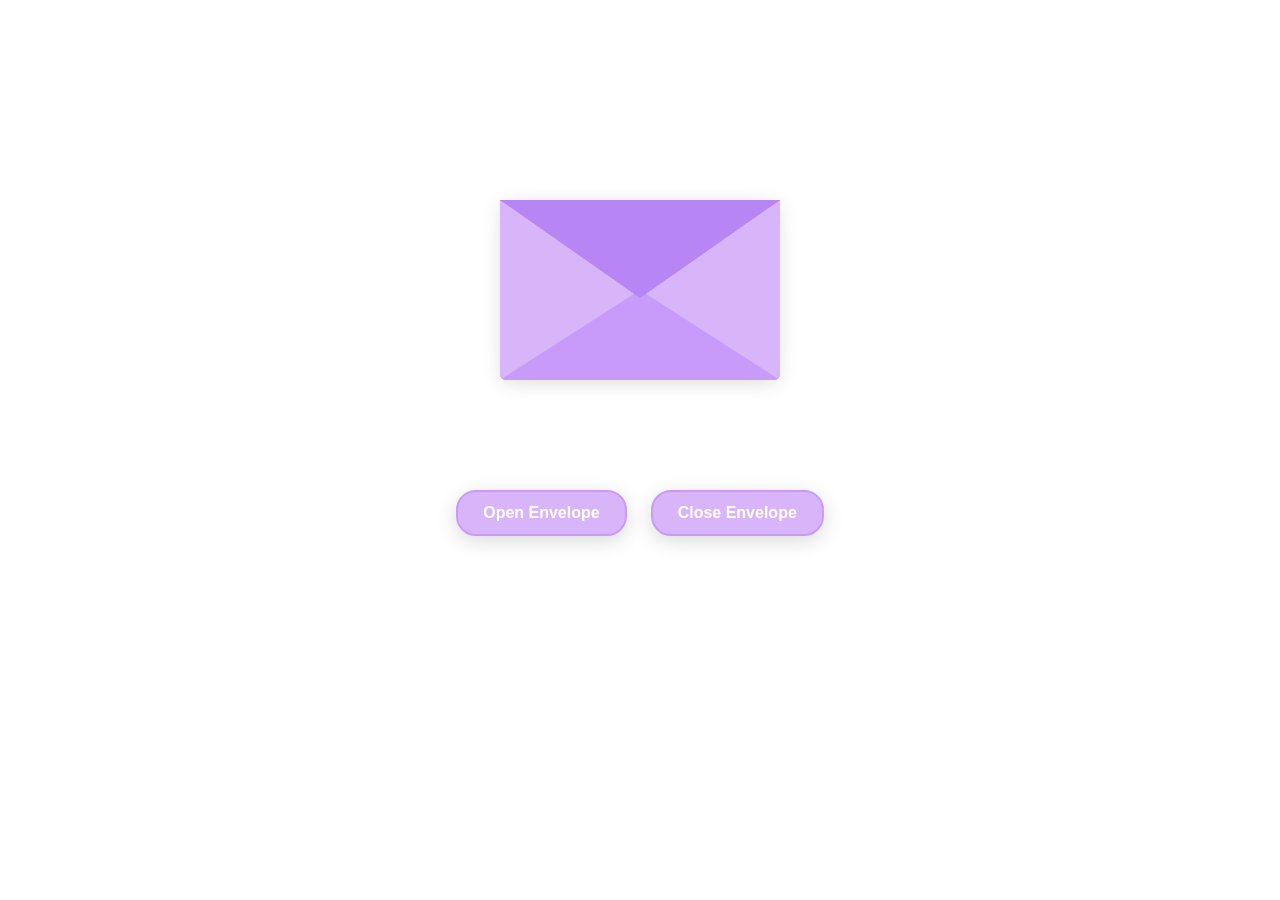
<file: index.html>
<!DOCTYPE html>
<html>

<head>
    <title>Fo Keyk Ramen</title>
    <link href="https://fonts.googleapis.com/css2?family=Handlee&display=swap" rel="stylesheet">
    <link rel="stylesheet" href="style.css">
</head>

<body>
    <div class="envlope-wrapper">
        <div id="envelope" class="close">
            <div class="wax-seal"></div>
            <div class="front flap"></div>
            <div class="front pocket"></div>
            <div class="letter">
                <div class="letter-corner corner-tl"></div>
                <div class="letter-corner corner-br"></div>
                <div class="message">
                    <p>Happy Heart's Day,</p>
                    <p>Poppy</p>
                </div>
            </div>
            <div class="hearts">
                <div class="heart a1"></div>
                <div class="heart a2"></div>
                <div class="heart a3"></div>
            </div>
            <div class="sparkles">
                <div class="sparkle s1"></div>
                <div class="sparkle s2"></div>
                <div class="sparkle s3"></div>
            </div>
        </div>
    </div>
    <div class="reset">
        <button id="open">Open Envelope</button>
        <button id="reset">Close Envelope</button>
    </div>

    <div id="lower_btns">
        <div id="flower">
            <button class="flower" onclick="window.location.href='flower.html'">🌷Flowers🌷</button>
        </div>
        <div id="hearth">
            <button class="hearth" onclick="window.location.href='heart.html'">💕Hearts💞</button>
        </div>
    </div>
    <div id="lower_btns2">
        <div id="letterr">
            <button class="letterr" onclick="window.location.href='letter.html'">
                📄Letter📄
            </button>
        </div>
        <div id="admin">
            <button class="admin" onclick="window.location.href='song.html'">
                🎵Song🎵
            </button>
        </div>
    </div>
    <div id="p1">
        <p></p>
    </div>

    <script src="script.js"></script>
</body>

</html>
</file>
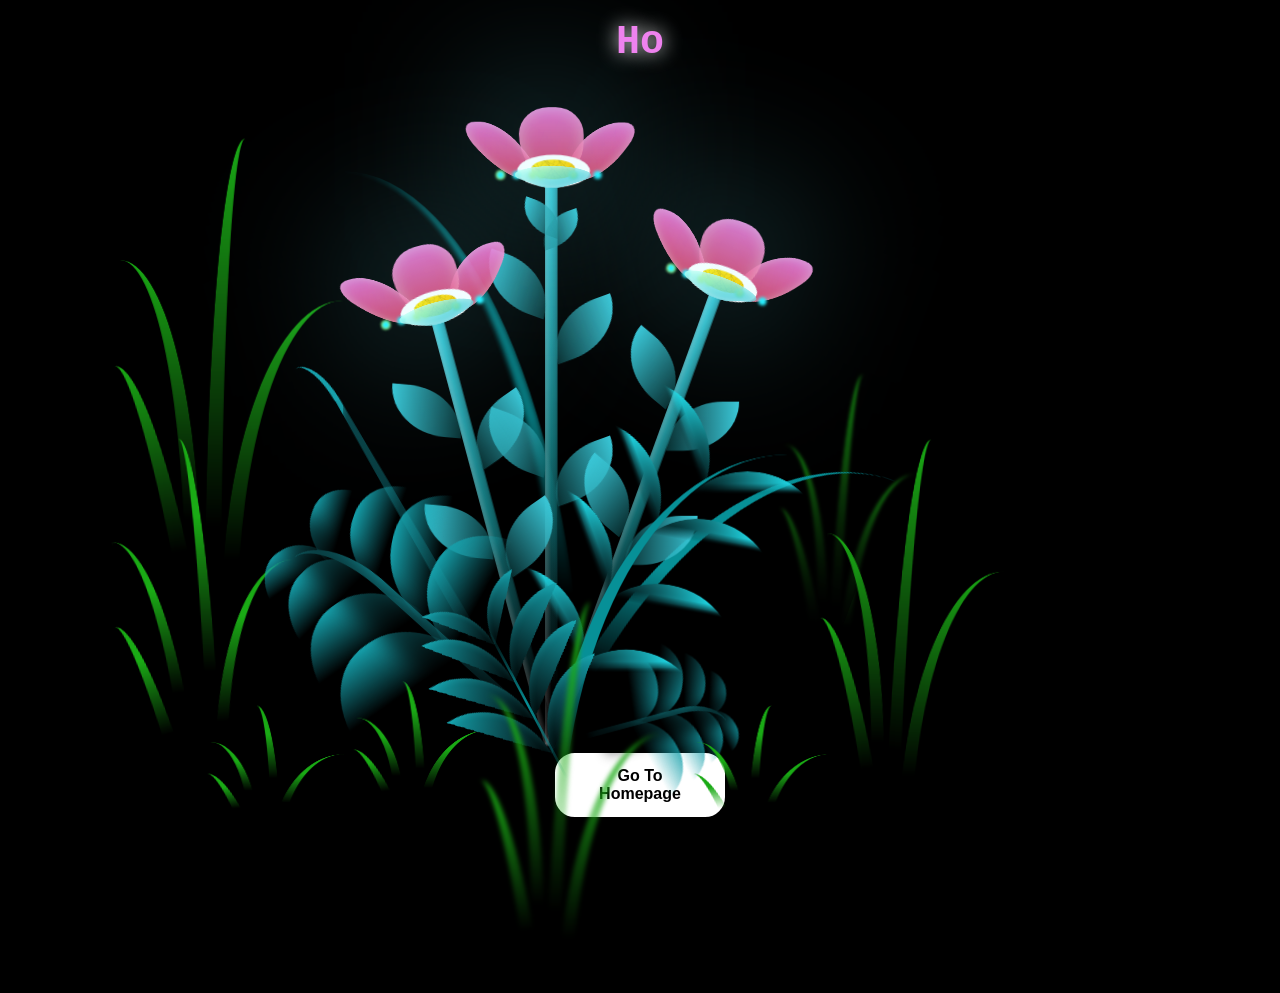
<file: flower.html>
<!DOCTYPE html>
<html lang="en">

<head>
  <meta charset="UTF-8">
  <meta http-equiv="X-UA-Compatible" content="IE=edge">
  <meta name="viewport" content="width=device-width, initial-scale=1.0">
  <link rel="shortcut icon" href="https://fiqtor.github.io/flowers-for-someone/images/gift.png/gift.png"
    type="image/x-icon">
  <link rel="stylesheet" href="flower.css">


  <title>Love letter</title>

  <style>
    #flower button {
      font-weight: 600;
      transition: all 0.3s ease;
      background-color: white;
      border: 2px solid white;
      border-radius: 20px;
      color: rgb(255, 255, 255);
      padding: 12px 25px;
      margin: 10px;
      font-size: 16px;
      cursor: pointer;
      box-shadow: 0 5px 20px rgba(0, 0, 0, 0.15);
      font-family: Arial, sans-serif;
      width: 170px;
    }

    #flower button:hover {
      background-color: white;
      transform: translateY(-3px) scale(1.05);
      box-shadow: 0 7px 25px rgba(0, 0, 0, 0.2);
    }
  </style>
</head>

<body class="not-loaded">

  <div></div>


  <div class="flowers">
    <div class="flower flower--1">
      <div class="flower__leafs flower__leafs--1">
        <div class="flower__leaf flower__leaf--1"></div>
        <div class="flower__leaf flower__leaf--2"></div>
        <div class="flower__leaf flower__leaf--3"></div>
        <div class="flower__leaf flower__leaf--4"></div>
        <div class="flower__white-circle"></div>

        <div class="flower__light flower__light--1"></div>
        <div class="flower__light flower__light--2"></div>
        <div class="flower__light flower__light--3"></div>
        <div class="flower__light flower__light--4"></div>
        <div class="flower__light flower__light--5"></div>
        <div class="flower__light flower__light--6"></div>
        <div class="flower__light flower__light--7"></div>
        <div class="flower__light flower__light--8"></div>

      </div>
      <div class="flower__line">
        <div class="flower__line__leaf flower__line__leaf--1"></div>
        <div class="flower__line__leaf flower__line__leaf--2"></div>
        <div class="flower__line__leaf flower__line__leaf--3"></div>
        <div class="flower__line__leaf flower__line__leaf--4"></div>
        <div class="flower__line__leaf flower__line__leaf--5"></div>
        <div class="flower__line__leaf flower__line__leaf--6"></div>
      </div>
    </div>

    <div class="flower flower--2">
      <div class="flower__leafs flower__leafs--2">
        <div class="flower__leaf flower__leaf--1"></div>
        <div class="flower__leaf flower__leaf--2"></div>
        <div class="flower__leaf flower__leaf--3"></div>
        <div class="flower__leaf flower__leaf--4"></div>
        <div class="flower__white-circle"></div>

        <div class="flower__light flower__light--1"></div>
        <div class="flower__light flower__light--2"></div>
        <div class="flower__light flower__light--3"></div>
        <div class="flower__light flower__light--4"></div>
        <div class="flower__light flower__light--5"></div>
        <div class="flower__light flower__light--6"></div>
        <div class="flower__light flower__light--7"></div>
        <div class="flower__light flower__light--8"></div>

      </div>
      <div class="flower__line">
        <div class="flower__line__leaf flower__line__leaf--1"></div>
        <div class="flower__line__leaf flower__line__leaf--2"></div>
        <div class="flower__line__leaf flower__line__leaf--3"></div>
        <div class="flower__line__leaf flower__line__leaf--4"></div>
      </div>
    </div>

    <div class="flower flower--3">
      <div class="flower__leafs flower__leafs--3">
        <div class="flower__leaf flower__leaf--1"></div>
        <div class="flower__leaf flower__leaf--2"></div>
        <div class="flower__leaf flower__leaf--3"></div>
        <div class="flower__leaf flower__leaf--4"></div>
        <div class="flower__white-circle"></div>

        <div class="flower__light flower__light--1"></div>
        <div class="flower__light flower__light--2"></div>
        <div class="flower__light flower__light--3"></div>
        <div class="flower__light flower__light--4"></div>
        <div class="flower__light flower__light--5"></div>
        <div class="flower__light flower__light--6"></div>
        <div class="flower__light flower__light--7"></div>
        <div class="flower__light flower__light--8"></div>

      </div>
      <div class="flower__line">
        <div class="flower__line__leaf flower__line__leaf--1"></div>
        <div class="flower__line__leaf flower__line__leaf--2"></div>
        <div class="flower__line__leaf flower__line__leaf--3"></div>
        <div class="flower__line__leaf flower__line__leaf--4"></div>
      </div>
    </div>

    <div class="grow-ans" style="--d:1.2s">
      <div class="flower__g-long">
        <div class="flower__g-long__top"></div>
        <div class="flower__g-long__bottom"></div>
      </div>
    </div>

    <div class="growing-grass">
      <div class="flower__grass flower__grass--1">
        <div class="flower__grass--top"></div>
        <div class="flower__grass--bottom"></div>
        <div class="flower__grass__leaf flower__grass__leaf--1"></div>
        <div class="flower__grass__leaf flower__grass__leaf--2"></div>
        <div class="flower__grass__leaf flower__grass__leaf--3"></div>
        <div class="flower__grass__leaf flower__grass__leaf--4"></div>
        <div class="flower__grass__leaf flower__grass__leaf--5"></div>
        <div class="flower__grass__leaf flower__grass__leaf--6"></div>
        <div class="flower__grass__leaf flower__grass__leaf--7"></div>
        <div class="flower__grass__leaf flower__grass__leaf--8"></div>
        <div class="flower__grass__overlay"></div>
      </div>
    </div>

    <div class="growing-grass">
      <div class="flower__grass flower__grass--2">
        <div class="flower__grass--top"></div>
        <div class="flower__grass--bottom"></div>
        <div class="flower__grass__leaf flower__grass__leaf--1"></div>
        <div class="flower__grass__leaf flower__grass__leaf--2"></div>
        <div class="flower__grass__leaf flower__grass__leaf--3"></div>
        <div class="flower__grass__leaf flower__grass__leaf--4"></div>
        <div class="flower__grass__leaf flower__grass__leaf--5"></div>
        <div class="flower__grass__leaf flower__grass__leaf--6"></div>
        <div class="flower__grass__leaf flower__grass__leaf--7"></div>
        <div class="flower__grass__leaf flower__grass__leaf--8"></div>
        <div class="flower__grass__overlay"></div>
      </div>
    </div>

    <div class="grow-ans" style="--d:2.4s">
      <div class="flower__g-right flower__g-right--1">
        <div class="leaf"></div>
      </div>
    </div>

    <div class="grow-ans" style="--d:2.8s">
      <div class="flower__g-right flower__g-right--2">
        <div class="leaf"></div>
      </div>
    </div>

    <div class="grow-ans" style="--d:2.8s">
      <div class="flower__g-front">
        <div class="flower__g-front__leaf-wrapper flower__g-front__leaf-wrapper--1">
          <div class="flower__g-front__leaf"></div>
        </div>
        <div class="flower__g-front__leaf-wrapper flower__g-front__leaf-wrapper--2">
          <div class="flower__g-front__leaf"></div>
        </div>
        <div class="flower__g-front__leaf-wrapper flower__g-front__leaf-wrapper--3">
          <div class="flower__g-front__leaf"></div>
        </div>
        <div class="flower__g-front__leaf-wrapper flower__g-front__leaf-wrapper--4">
          <div class="flower__g-front__leaf"></div>
        </div>
        <div class="flower__g-front__leaf-wrapper flower__g-front__leaf-wrapper--5">
          <div class="flower__g-front__leaf"></div>
        </div>
        <div class="flower__g-front__leaf-wrapper flower__g-front__leaf-wrapper--6">
          <div class="flower__g-front__leaf"></div>
        </div>
        <div class="flower__g-front__leaf-wrapper flower__g-front__leaf-wrapper--7">
          <div class="flower__g-front__leaf"></div>
        </div>
        <div class="flower__g-front__leaf-wrapper flower__g-front__leaf-wrapper--8">
          <div class="flower__g-front__leaf"></div>
        </div>
        <div class="flower__g-front__line"></div>
      </div>
    </div>

    <div class="grow-ans" style="--d:3.2s">
      <div class="flower__g-fr">
        <div class="leaf"></div>
        <div class="flower__g-fr__leaf flower__g-fr__leaf--1"></div>
        <div class="flower__g-fr__leaf flower__g-fr__leaf--2"></div>
        <div class="flower__g-fr__leaf flower__g-fr__leaf--3"></div>
        <div class="flower__g-fr__leaf flower__g-fr__leaf--4"></div>
        <div class="flower__g-fr__leaf flower__g-fr__leaf--5"></div>
        <div class="flower__g-fr__leaf flower__g-fr__leaf--6"></div>
        <div class="flower__g-fr__leaf flower__g-fr__leaf--7"></div>
        <div class="flower__g-fr__leaf flower__g-fr__leaf--8"></div>
      </div>
    </div>

    <div class="long-g long-g--0">
      <div class="grow-ans" style="--d:3s">
        <div class="leaf leaf--0"></div>
      </div>
      <div class="grow-ans" style="--d:2.2s">
        <div class="leaf leaf--1"></div>
      </div>
      <div class="grow-ans" style="--d:3.4s">
        <div class="leaf leaf--2"></div>
      </div>
      <div class="grow-ans" style="--d:3.6s">
        <div class="leaf leaf--3"></div>
      </div>
    </div>

    <div class="long-g long-g--1">
      <div class="grow-ans" style="--d:3.6s">
        <div class="leaf leaf--0"></div>
      </div>
      <div class="grow-ans" style="--d:3.8s">
        <div class="leaf leaf--1"></div>
      </div>
      <div class="grow-ans" style="--d:4s">
        <div class="leaf leaf--2"></div>
      </div>
      <div class="grow-ans" style="--d:4.2s">
        <div class="leaf leaf--3"></div>
      </div>
    </div>

    <div class="long-g long-g--2">
      <div class="grow-ans" style="--d:4s">
        <div class="leaf leaf--0"></div>
      </div>
      <div class="grow-ans" style="--d:4.2s">
        <div class="leaf leaf--1"></div>
      </div>
      <div class="grow-ans" style="--d:4.4s">
        <div class="leaf leaf--2"></div>
      </div>
      <div class="grow-ans" style="--d:4.6s">
        <div class="leaf leaf--3"></div>
      </div>
    </div>

    <div class="long-g long-g--3">
      <div class="grow-ans" style="--d:4s">
        <div class="leaf leaf--0"></div>
      </div>
      <div class="grow-ans" style="--d:4.2s">
        <div class="leaf leaf--1"></div>
      </div>
      <div class="grow-ans" style="--d:3s">
        <div class="leaf leaf--2"></div>
      </div>
      <div class="grow-ans" style="--d:3.6s">
        <div class="leaf leaf--3"></div>
      </div>
    </div>

    <div class="long-g long-g--4">
      <div class="grow-ans" style="--d:4s">
        <div class="leaf leaf--0"></div>
      </div>
      <div class="grow-ans" style="--d:4.2s">
        <div class="leaf leaf--1"></div>
      </div>
      <div class="grow-ans" style="--d:3s">
        <div class="leaf leaf--2"></div>
      </div>
      <div class="grow-ans" style="--d:3.6s">
        <div class="leaf leaf--3"></div>
      </div>
    </div>

    <div class="long-g long-g--5">
      <div class="grow-ans" style="--d:4s">
        <div class="leaf leaf--0"></div>
      </div>
      <div class="grow-ans" style="--d:4.2s">
        <div class="leaf leaf--1"></div>
      </div>
      <div class="grow-ans" style="--d:3s">
        <div class="leaf leaf--2"></div>
      </div>
      <div class="grow-ans" style="--d:3.6s">
        <div class="leaf leaf--3"></div>
      </div>
    </div>

    <div class="long-g long-g--6">
      <div class="grow-ans" style="--d:4.2s">
        <div class="leaf leaf--0"></div>
      </div>
      <div class="grow-ans" style="--d:4.4s">
        <div class="leaf leaf--1"></div>
      </div>
      <div class="grow-ans" style="--d:4.6s">
        <div class="leaf leaf--2"></div>
      </div>
      <div class="grow-ans" style="--d:4.8s">
        <div class="leaf leaf--3"></div>
      </div>
    </div>

    <div class="long-g long-g--7">
      <div class="grow-ans" style="--d:3s">
        <div class="leaf leaf--0"></div>
      </div>
      <div class="grow-ans" style="--d:3.2s">
        <div class="leaf leaf--1"></div>
      </div>
      <div class="grow-ans" style="--d:3.5s">
        <div class="leaf leaf--2"></div>
      </div>
      <div class="grow-ans" style="--d:3.6s">
        <div class="leaf leaf--3"></div>
      </div>
    </div>
  </div>

  <!-- Title -->
  <h1 class="title"><span id="title"></span></h1>
  <div id="flower">
    <button onclick="window.location.href='index.html'" style="color: black;">Go To Homepage</button>
  </div>

</html>

<!-- Import Javascript -->
<script src="flower.js"></script>
</file>
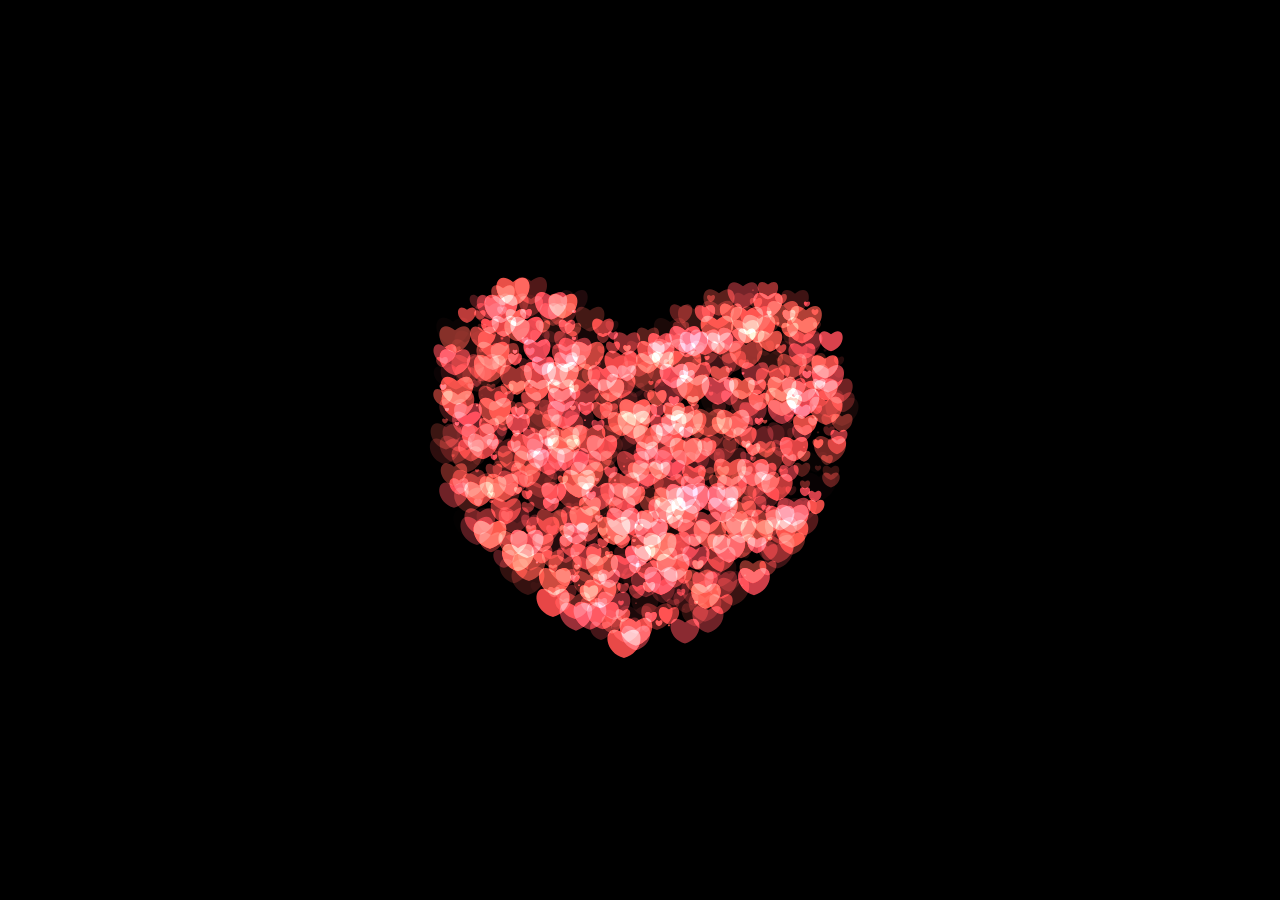
<file: heart.html>
<!DOCTYPE html>
<html lang="en">

<head>
    <meta charset="UTF-8">
    <title>💕</title>
    <link rel="stylesheet" href="heart.css">
</head>

<body>
    <script src="heart.js"></script>

</body>

</html>
</file>
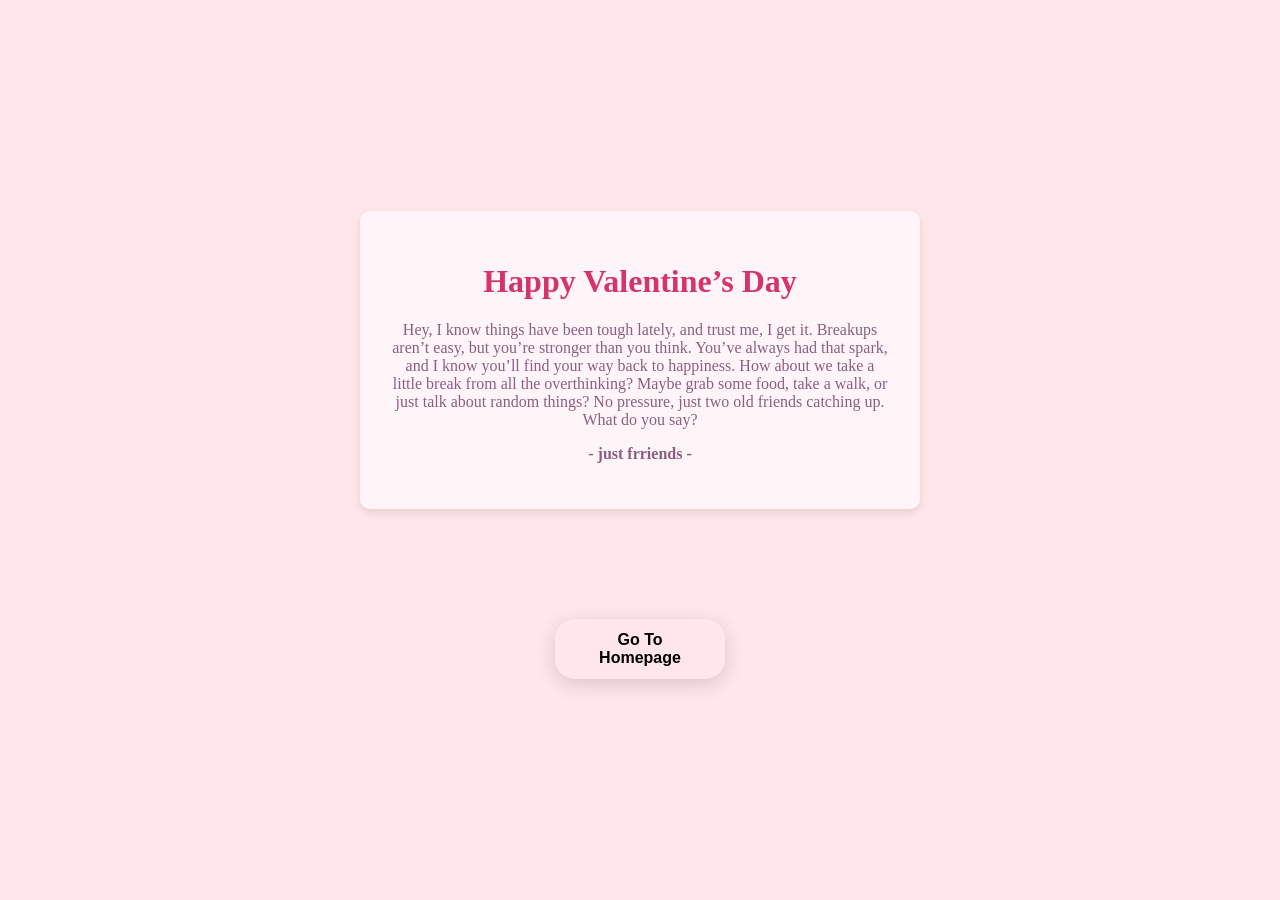
<file: letter.html>
<!DOCTYPE html>
<html lang="en">

<head>
    <meta charset="UTF-8">
    <meta name="viewport" content="width=device-width, initial-scale=1.0">

    <title>Valentine's Letter</title>
    <style>
        body {
            background-color: #ffe6ea;
            display: flex;
            justify-content: center;
            align-items: center;
            height: 100vh;
            margin: 0;
            flex-direction: column;
        }

        .letter {
            background-color: #fff5f8;
            padding: 30px;
            border-radius: 10px;
            box-shadow: 0 4px 8px rgba(0, 0, 0, 0.1);
            max-width: 500px;
            text-align: center;
            font-family: 'Georgia', serif;
            color: #8b5e83;
        }

        h1 {
            color: #d6336c;
        }

        .linkwrapper {
            margin-top: 100px;
        }

        .linkwrapper a {
            text-decoration: none;
            color: black;
        }

        #flower button {
            font-weight: 600;
            transition: all 0.3s ease;
            background-color: var(--color-env);
            border: 2px solid var(--color-env2);
            border-radius: 20px;
            color: rgb(255, 255, 255);
            padding: 12px 25px;
            margin: 10px;
            font-size: 16px;
            cursor: pointer;
            box-shadow: 0 5px 20px rgba(0, 0, 0, 0.15);
            font-family: Arial, sans-serif;
            width: 170px;
        }

        #flower button:hover {
            background-color: var(--color-env2);
            transform: translateY(-3px) scale(1.05);
            box-shadow: 0 7px 25px rgba(0, 0, 0, 0.2);
        }
    </style>
</head>

<body>
    <div class="letter">
        <h1>Happy Valentine’s Day</h1>
        <p>Hey, I know things have been tough lately, and trust me, I get it. Breakups aren’t easy, but you’re stronger
            than you think. You’ve always had that spark, and I know you’ll find your way back to happiness.

            How about we take a little break from all the overthinking? Maybe grab some food, take a walk, or just talk
            about random things? No pressure, just two old friends catching up. What do you say?</p>
        <p><strong>- just frriends -</strong></p>
    </div>
    <div class="linkwrapper">
        <div id="flower">
            <button onclick="window.location.href='index.html'" style="color: black;">Go To Homepage</button>
        </div>

    </div>

</body>

</html>
</file>
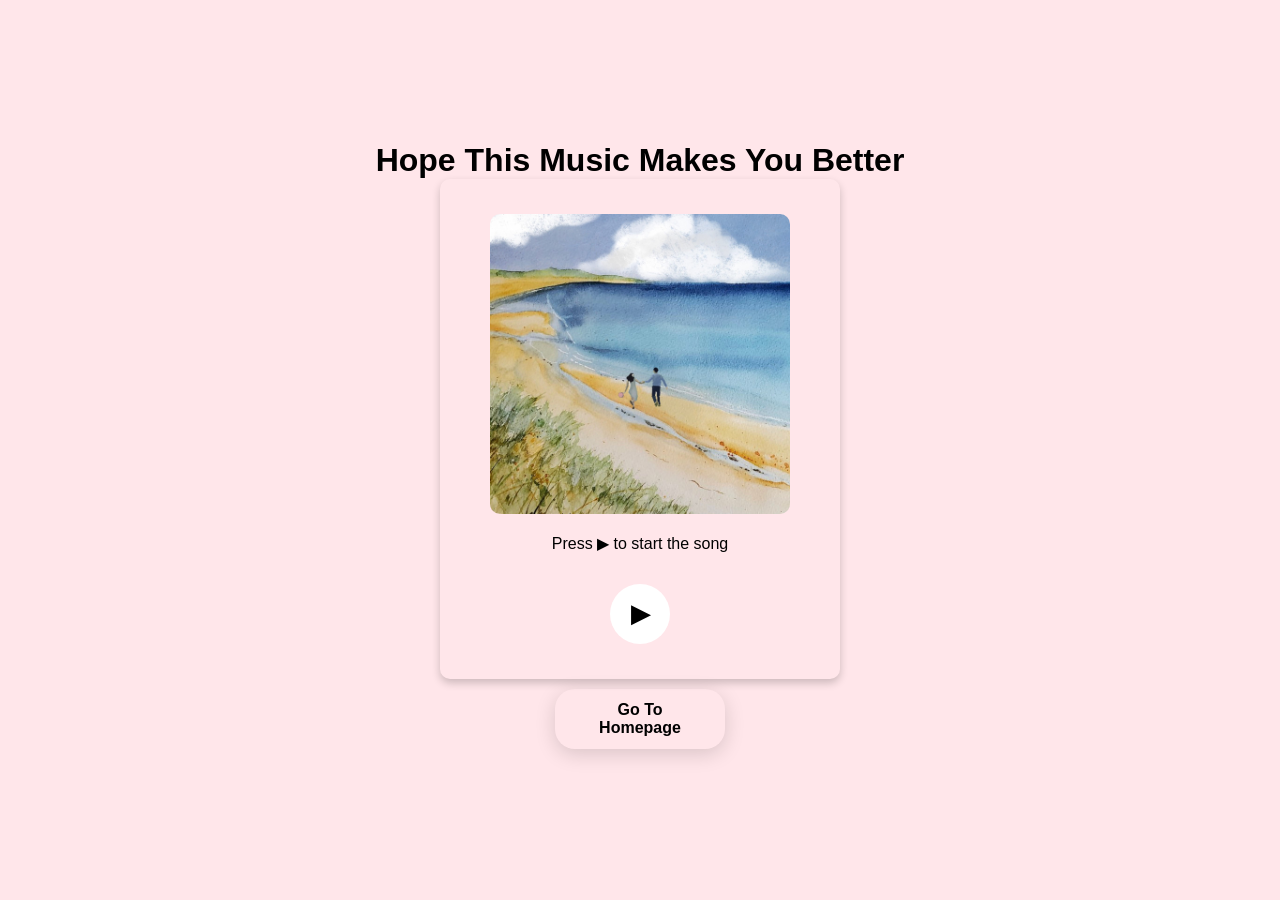
<file: song.html>
<!DOCTYPE html>
<html lang="en">

<head>
    <meta charset="UTF-8">
    <meta name="viewport" content="width=device-width, initial-scale=1.0">
    <title>August</title>
    <style>
        * {
            padding: 0;
            margin: 0;
            box-sizing: border-box;
        }

        body {
            font-family: Arial, sans-serif;
            text-align: center;
            background-color: #ffe6ea;
            display: flex;
            flex-direction: column;
            align-items: center;
            justify-content: center;
            width: 100%;
            height: 100vh;
            transition: background-color 0.5s ease-in-out;
        }

        .wrapper {
            display: flex;
            flex-direction: column;
            align-items: center;
            justify-content: center;
            width: 100%;
            max-width: 400px;
            background: transparent;
            height: 500px;
            padding: 20px;
            border-radius: 10px;
            box-shadow: 0 4px 8px rgba(0, 0, 0, 0.2);
        }

        #album-cover {
            width: 100%;
            max-width: 300px;
            border-radius: 10px;
        }

        #lyrics {
            font-size: 16px;
            margin: 20px 0;
            white-space: pre-wrap;
            min-height: 30px;
        }

        #play-btn {
            width: 60px;
            height: 60px;
            font-size: 24px;
            font-weight: bold;
            background: white;
            color: black;
            border: none;
            border-radius: 50%;
            cursor: pointer;
            transition: background 0.3s;
            display: flex;
            align-items: center;
            justify-content: center;
        }

        a {
            margin-top: 50px;
            text-decoration: none;
        }

        #flower button {
            font-weight: 600;
            transition: all 0.3s ease;
            background-color: var(--color-env);
            border: 2px solid var(--color-env2);
            border-radius: 20px;
            color: rgb(255, 255, 255);
            padding: 12px 25px;
            margin: 10px;
            font-size: 16px;
            cursor: pointer;
            box-shadow: 0 5px 20px rgba(0, 0, 0, 0.15);
            font-family: Arial, sans-serif;
            width: 170px;
        }

        #flower button:hover {
            background-color: var(--color-env2);
            transform: translateY(-3px) scale(1.05);
            box-shadow: 0 7px 25px rgba(0, 0, 0, 0.2);
        }
    </style>
</head>

<body>
    <h1>Hope This Music Makes You Better</h1>
    <div class="wrapper">
        <img id="album-cover" src="blue_yungkai.jpeg" alt="Folklore Album Cover">
        <div id="lyrics">Press ▶ to start the song</div>
        <button id="play-btn">▶</button>
        <audio id="audio" src="blue.mp3"></audio>
    </div>

    <div id="flower">
        <button onclick="window.location.href='index.html'" style="color: black;">Go To Homepage</button>
    </div>

    <script>
        const lyrics = [{
                time: 0,
                text: "•••"
            },
            {
                time: 13,
                text: "Back when we were still changing for the better"
            },
            {
                time: 16.5,
                text: "Wanting was enough"
            },
            {
                time: 18,
                text: "For me, it was enough"
            },
            {
                time: 22.5,
                text: "To live for the hope of it all"
            },
            {
                time: 25,
                text: "Cancel plans just in case you'd call"
            },
            {
                time: 27.5,
                text: "And say, 'Meet me behind the mall'"
            },
            {
                time: 30,
                text: "So much for summer love and saying 'us'"
            },
            {
                time: 32.5,
                text: "'Cause you weren't mine to lose"
            },
        ];

        let currentLyricIndex = -1;
        let typingInterval;
        let isTyping = false;

        function typeLyrics(text) {
            let lyricsDiv = document.getElementById("lyrics");
            lyricsDiv.textContent = "";
            let index = 0;
            isTyping = true;

            clearInterval(typingInterval);
            typingInterval = setInterval(() => {
                if (index < text.length) {
                    lyricsDiv.textContent += text[index];
                    index++;
                } else {
                    clearInterval(typingInterval);
                    isTyping = false;
                }
            }, 50);
        }

        function updateLyrics() {
            let audio = document.getElementById("audio");
            for (let i = 0; i < lyrics.length; i++) {
                if (audio.currentTime >= lyrics[i].time && currentLyricIndex < i && !isTyping) {
                    currentLyricIndex = i;
                    typeLyrics(lyrics[i].text);
                    break;
                }
            }
        }
        document.getElementById("audio").addEventListener("timeupdate", updateLyrics);

        document.getElementById("play-btn").addEventListener("click", function () {
            let audio = document.getElementById("audio");
            if (audio.paused) {
                audio.play();
                this.textContent = "| |";
            } else {
                audio.pause();
                this.textContent = "▶";
            }
        });

        document.getElementById("audio").addEventListener("ended", function () {
            document.getElementById("lyrics").textContent = "Press ▶ to start the song";
            currentLyricIndex = -1;
            document.getElementById("play-btn").textContent = "▶";
        });
    </script>

</body>

</html>
</file>
<file: style.css>
:root {
    --color-env: #D8B4F8;
    --color-env2: #C89BFA;
    --color-flap: #B885F5;
    --color-bg: #F6F0FF;
    --color-heart: #A96EF0;
    --color-sparkle: #FFFFFF;
    --wax-red: #9050C4;
}
#envelope {
    position: relative;
    width: 280px;
    height: 180px;
    border-bottom-left-radius: 6px;
    border-bottom-right-radius: 6px;
    margin: 0 auto;
    top: 150px;
    background-color: var(--color-flap);
    box-shadow: 0 4px 20px rgba(0,0,0,.1);
    cursor: pointer;
}

.front {
    position: absolute;
    width: 0;
    height: 0;
    z-index: 3;
}

.flap {
    border-left: 140px solid transparent;
    border-right: 140px solid transparent;
    border-bottom: 82px solid transparent;
    border-top: 98px solid var(--color-flap);
    transform-origin: top;
    pointer-events: none;
}

.pocket {
    border-left: 140px solid var(--color-env);
    border-right: 140px solid var(--color-env);
    border-bottom: 90px solid var(--color-env2);
    border-top: 90px solid transparent;
    border-bottom-left-radius: 6px;
    border-bottom-right-radius: 6px;
}

.letter {
    position: relative;
    background-color: #fff;
    width: 90%;
    margin: 0 auto;
    height: 90%;
    top: 5%;
    border-radius: 6px;
    box-shadow: 0 2px 26px rgba(0,0,0,.08);
    padding: 15px;
    box-sizing: border-box;
}

.letter:after {
    content: '';
    position: absolute;
    top: 0;
    bottom: 0;
    left: 0;
    right: 0;
    background-image: linear-gradient(180deg, 
    rgba(255,255,255,0.00) 25%, 
    rgba(255,231,236,0.70) 55%, 
    rgba(255,231,236,1.00) 100%);
}

.message {
    position: relative;
    z-index: 2;
    font-family: 'Handlee', cursive;
    color: #d46a84;
    text-align: center;
    line-height: 1;
    padding-top: 0px;
}

.message p {
    margin: 10px 0;
    font-size: 1.8em;
    text-shadow: 0 2px 3px rgba(0,0,0,0.1);
}

@keyframes float {
    0%, 100% { transform: translateY(0); }
    50% { transform: translateY(-10px); }
}

.envlope-wrapper {
    height: 380px;
    margin-top: 50px;
    animation: float 3s ease-in-out infinite;
}

.open .flap {
    transform: rotateX(180deg);
    transition: transform 0.4s ease, z-index 0.6s;
    z-index: 1;
}

.close .flap {
    transform: rotateX(0deg);
    transition: transform 0.4s 0.6s ease, z-index 1s;
    z-index: 5;
}

.close .letter {
    transform: translateY(0px); 
    transition: transform 0.4s ease, z-index 1s;
    z-index: 1;
}

.open .letter {
    transform: translateY(-60px) rotate(-2deg);
    transition: transform 0.4s 0.6s ease, z-index 0.6s;
    z-index: 2;
}

.letter-corner {
    position: absolute;
    width: 20px;
    height: 20px;
    border: 2px solid #ffd1dc;
    border-radius: 5px;
    z-index: 3;
}

.corner-tl { 
    top: 10px; left: 10px; 
    border-right: none;      
    border-bottom: none; 
}

.corner-br { 
    bottom: 10px; 
    right: 10px; 
    border-left: none; 
    border-top: none; 
}

.hearts, .sparkles {
    position: absolute;
    top: 90px;
    left: 0;
    right: 0;
    z-index: 2;
}

.heart, .sparkle {
    position: absolute;
    bottom: 0;
    pointer-events: none;
}

.heart:before, 

.heart:after {
    content: "";
    position: absolute;
    left: 25px;
    top: 0;
    width: 25px;
    height: 40px;
    background: var(--color-heart);
    border-radius: 25px 25px 0 0;
    transform: rotate(-45deg);
    transform-origin: 0 100%;
}

.heart:after {
    left: 0;
    transform: rotate(45deg);
    transform-origin: 100% 100%;
}

.sparkle {
    width: 8px;
    height: 8px;
    background: var(--color-sparkle);
    border-radius: 50%;
    animation: sparkleTwinkle 1s infinite;
}

.close .sparkle {
    opacity: 0;
    animation: none;
}
.close .heart {
    opacity: 0;
    animation: none;
}

.a1 { 
    left: 20%; 
    transform: scale(0.6); 
    animation: slideUp 4s linear infinite, sideSway 2s ease-in-out infinite alternate; 
}
      
.a2 { 
    left: 55%; 
    animation: slideUp 5s linear infinite, sideSway 4s ease-in-out infinite alternate; 
}

.a3 { 
    left: 10%; 
    transform: scale(0.8); 
    animation: slideUp 7s linear infinite, sideSway 2s ease-in-out infinite alternate; }

.s1 { 
    left: 30%; 
    animation: sparkleUp 3s linear infinite; 
}

.s2 { 
    left: 60%; 
    animation: sparkleUp 4s linear infinite; 
}
    
.s3 { 
    left: 45%; 
    animation: sparkleUp 5s linear infinite;
}

@keyframes slideUp {
    0% { top: 0; }
    100% { top: -600px; }
}

@keyframes sideSway {
    0% { margin-left: 0; }
    50% { margin-left: 50px; }
    100% { margin-left: 0; }
}

@keyframes sparkleUp {
    0% { transform: translateY(0); opacity: 1; }
    100% { transform: translateY(-500px)
    rotate(360deg); opacity: 0; }
}

@keyframes sparkleTwinkle {
   0%, 100% { transform: scale(1); }
   50% { transform: sca}
}
        
.body {
   background-color: var(--color-bg);
   margin: 0;
   min-height: 100vh;
   display: flex;
   flex-direction: column;
   align-items: center;
}

.reset {
   text-align: center;
   margin-top: 50px;
}

.reset button {
   font-weight: 600;
   transition: all 0.3s ease;
   background-color: var(--color-env);
   border: 2px solid var(--color-env2);
   border-radius: 20px;
   color: white;
   padding: 12px 25px;
   margin: 10px;
   font-size:16px;
   cursor: pointer;
   box-shadow: 0 5px 20px rgba(0,0,0,0.15);               
   font-family: Arial, sans-serif;
}

.reset button:hover {
    background-color: var(--color-env2);
    transform: translateY(-3px) scale(1.05);
    box-shadow: 0 7px 25px rgba(0,0,0,0.2);
}

#p1{
   display: flex; 
   align-items: center;
   justify-content: center;
}

#lower_btns{
    display:flex;
    align-items: center;
    justify-content: center;
}

#lower_btns2{
    display:flex;
    align-items: center;
    justify-content: center;
}


.flower{
    text-align: center;
    margin-top: 50px;
    display: none;
}

#flower button{
    font-weight: 600;
    transition: all 0.3s ease;
    background-color: var(--color-env);
    border: 2px solid var(--color-env2);
    border-radius: 20px;
    color: white;
    padding: 12px 25px;
    margin: 10px;
    font-size: 16px;
    cursor: pointer;
    box-shadow: 0 5px 20px rgba(0,0,0,0.15);2
    font-family:Arial,sans-serif;
    width: 170px;
}

#flower button:hover {
    background-color: var(--color-env2);
    transform: translateY(-3px) scale(1.05);
    box-shadow: 0 7px 25px rgba(0,0,0,0.2);
}

.hearth {
    text-align: center;
    margin-top: 50px;
    display: none;
}

#hearth button{
    width: 170px;
    font-weight: 600;
    transition: all 0.3s ease;
    background-color: var(--color-env);
    border: 2px solid var(--color-env2);
    border-radius: 20px;
    color: white;
    padding: 12px 25px;
    margin: 10px;
    font-size: 16px;
    cursor: pointer;
    box-shadow: 0 5px 20px rgba(0,0,0,0.15);2   
    
}

#hearth button:hover {
    background-color: var(--color-env2);
    transform: translateY(-3px) scale(1.05);
    box-shadow: 0 7px 25px rgba(0,0,0,0.2);
}


.letterr{
    text-align: center;
    margin-top: 50px;
    display:none;
}

#letterr button{
    width: 170px;
    font-weight: 600;
    transition: all 0.3s ease;
    background-color: var(--color-env);
    border: 2px solid var(--color-env2);
    border-radius: 20px;
    color: white;
    padding: 12px 25px;
    margin: 10px;
    font-size: 16px;
    cursor: pointer;
    box-shadow: 0 5px 20px rgba(0,0,0,0.15);2
}

#letterr button:hover {
    background-color: var(--color-env2);
    transform: translateY(-3px) scale(1.05);
    box-shadow: 0 7px 25px rgba(0,0,0,0.2);
}

.admin {
    text-align: center;
    margin-top: 50px;
    display: none;
}

#admin button{
    width: 170px;
    font-weight: 600;
    transition: all 0.3s ease;
    background-color: var(--color-env);
    border: 2px solid var(--color-env2);
    border-radius: 20px;
    color: white;
    padding: 12px 25px;
    margin: 10px;
    font-size: 16px;
    cursor: pointer;
    box-shadow: 0 5px 20px rgba(0,0,0,0.15);2   
    
}

#admin button:hover {
    background-color: var(--color-env2);
    transform: translateY(-3px) scale(1.05);
    box-shadow: 0 7px 25px rgba(0,0,0,0.2);
}
</file>
<file: flower.css>
*,
*::after,
*::before {
  padding: 0;
  margin: 0;
  box-sizing: border-box;
}

:root {
  --dark-color: #000;
}

.title {
  position: absolute;
  width: 100%;
  text-align: center;
  margin-top: 20px;
  top: 0;
  left: 0;
  color:violet;
  font-family: 'Courier New', Courier, monospace;
  font-size: 40px;
  text-shadow: 0px 0px 20px white;
}
#goBack{
  position: absolute;
  width: 100%;
  text-align: right;
  margin-right: 50px;
  top: 50%;
  left: 0;
  color:white;
  font-family: 'Courier New', Courier, monospace;
  font-size: 15px;
  text-shadow: 0px 0px 20px white;
  z-index: 20;
  display: none;
}
body {
  display: flex;
  align-items: flex-end;
  justify-content: center;
  min-height: 100vh;
  background-color: var(--dark-color);
  overflow: hidden;
  perspective: 1000px;
}

.flowers {
  position: relative;
  transform: scale(0.9);
}

.flower {
  position: absolute;
  bottom: 10vmin;
  transform-origin: bottom center;
  z-index: 10;
  --fl-speed: 0.8s;
}

.flower--1 {
  animation: moving-flower-1 4s linear infinite;
}

.flower--1 .flower__line {
  height: 20vmin;
  animation-delay: 0.3s;
}

.flower--1 .flower__line__leaf--1 {
  animation: blooming-leaf-right var(--fl-speed) 1.6s backwards;
}

.flower--1 .flower__line__leaf--2 {
  animation: blooming-leaf-right var(--fl-speed) 1.4s backwards;
}

.flower--1 .flower__line__leaf--3 {
  animation: blooming-leaf-left var(--fl-speed) 1.2s backwards;
}

.flower--1 .flower__line__leaf--4 {
  animation: blooming-leaf-left var(--fl-speed) 1s backwards;
}

.flower--1 .flower__line__leaf--5 {
  animation: blooming-leaf-right var(--fl-speed) 1.8s backwards;
}

.flower--1 .flower__line__leaf--6 {
  animation: blooming-leaf-left var(--fl-speed) 2s backwards;
}

.flower--2 {
  left: 50%;
  transform: rotate(20deg);
  animation: moving-flower-2 4s linear infinite;
}

.flower--2 .flower__line {
  height: 60vmin;
  animation-delay: 0.6s;
}

.flower--2 .flower__line__leaf--1 {
  animation: blooming-leaf-right var(--fl-speed) 1.9s backwards;
}

.flower--2 .flower__line__leaf--2 {
  animation: blooming-leaf-right var(--fl-speed) 1.7s backwards;
}

.flower--2 .flower__line__leaf--3 {
  animation: blooming-leaf-left var(--fl-speed) 1.5s backwards;
}

.flower--2 .flower__line__leaf--4 {
  animation: blooming-leaf-left var(--fl-speed) 1.3s backwards;
}

.flower--3 {
  left: 50%;
  transform: rotate(-15deg);
  animation: moving-flower-3 4s linear infinite;
}

.flower--3 .flower__line {
  animation-delay: 0.9s;
}

.flower--3 .flower__line__leaf--1 {
  animation: blooming-leaf-right var(--fl-speed) 2.5s backwards;
}

.flower--3 .flower__line__leaf--2 {
  animation: blooming-leaf-right var(--fl-speed) 2.3s backwards;
}

.flower--3 .flower__line__leaf--3 {
  animation: blooming-leaf-left var(--fl-speed) 2.1s backwards;
}

.flower--3 .flower__line__leaf--4 {
  animation: blooming-leaf-left var(--fl-speed) 1.9s backwards;
}

.flower__leafs {
  position: relative;
  animation: blooming-flower 2s backwards;
}

.flower__leafs--1 {
  animation-delay: 1.1s;
}

.flower__leafs--2 {
  animation-delay: 1.4s;
}

.flower__leafs--3 {
  animation-delay: 1.7s;
}

.flower__leafs::after {
  content: "";
  position: absolute;
  left: 0;
  top: 0;
  transform: translate(-50%, -100%);
  width: 8vmin;
  height: 8vmin;
  background-color: #7bff57;
  filter: blur(10vmin);
}

.flower__leaf {
  position: absolute;
  bottom: 0;
  left: 50%;
  width: 8vmin;
  height: 11vmin;
  border-radius: 51% 49% 47% 53%/44% 45% 55% 69%;
  background-color: #7bff57;
  background-image: linear-gradient(to top, #fffbfb, #ffffff);
  transform-origin: bottom center;
  opacity: 0.9;
  box-shadow: inset 0 0 2vmin rgba(255, 121, 121, 0.5);
}

.flower__leaf--1 {
  transform: translate(-10%, 1%) rotateY(40deg) rotateX(-50deg);
}

.flower__leaf--2 {
  transform: translate(-50%, -4%) rotateX(40deg);
}

.flower__leaf--3 {
  transform: translate(-90%, 0%) rotateY(45deg) rotateX(50deg);
}

.flower__leaf--4 {
  width: 8vmin;
  height: 8vmin;
  transform-origin: bottom left;
  border-radius: 4vmin 10vmin 4vmin 4vmin;
  transform: translate(0%, 18%) rotateX(70deg) rotate(-43deg);
  background-image: linear-gradient(to top, rgba(255, 2555, 255, 0.4), #7bff57);
  z-index: 1;
  opacity: 0.8;
  -webkit-transform: translate(0%, 18%) rotateX(70deg) rotate(-43deg);
  -moz-transform: translate(0%, 18%) rotateX(70deg) rotate(-43deg);
  -ms-transform: translate(0%, 18%) rotateX(70deg) rotate(-43deg);
  -o-transform: translate(0%, 18%) rotateX(70deg) rotate(-43deg);
}

.flower__white-circle {
  position: absolute;
  left: -3.5vmin;
  top: -3vmin;
  width: 9vmin;
  height: 4vmin;
  border-radius: 50%;
  background-color: #aff400;
}

.flower__white-circle::after {
  content: "";
  position: absolute;
  left: 50%;
  top: 45%;
  transform: translate(-50%, -50%);
  width: 60%;
  height: 60%;
  border-radius: inherit;
  background-image: repeating-linear-gradient(135deg, rgb(55, 255, 0) 0px, rgb(85, 255, 0) 1px, transparent 1px, transparent 12px), repeating-linear-gradient(45deg, rgba(0, 0, 0, 0.03) 0px, rgba(0, 0, 0, 0.03) 1px, transparent 1px, transparent 12px), repeating-linear-gradient(67.5deg, rgba(0, 0, 0, 0.03) 0px, rgba(0, 0, 0, 0.03) 1px, transparent 1px, transparent 12px), repeating-linear-gradient(135deg, rgba(0, 0, 0, 0.03) 0px, rgba(0, 0, 0, 0.03) 1px, transparent 1px, transparent 12px), repeating-linear-gradient(45deg, rgba(0, 0, 0, 0.03) 0px, rgba(0, 0, 0, 0.03) 1px, transparent 1px, transparent 12px), repeating-linear-gradient(112.5deg, rgba(0, 0, 0, 0.03) 0px, rgba(0, 0, 0, 0.03) 1px, transparent 1px, transparent 12px), repeating-linear-gradient(112.5deg, rgba(0, 0, 0, 0.03) 0px, rgba(0, 0, 0, 0.03) 1px, transparent 1px, transparent 12px), repeating-linear-gradient(45deg, rgba(0, 0, 0, 0.03) 0px, rgba(0, 0, 0, 0.03) 1px, transparent 1px, transparent 12px), repeating-linear-gradient(22.5deg, rgba(0, 0, 0, 0.03) 0px, rgba(0, 0, 0, 0.03) 1px, transparent 1px, transparent 12px), repeating-linear-gradient(45deg, rgba(0, 0, 0, 0.03) 0px, rgba(0, 0, 0, 0.03) 1px, transparent 1px, transparent 12px), repeating-linear-gradient(22.5deg, rgba(0, 0, 0, 0.03) 0px, rgba(0, 0, 0, 0.03) 1px, transparent 1px, transparent 12px), repeating-linear-gradient(135deg, rgba(0, 0, 0, 0.03) 0px, rgba(0, 0, 0, 0.03) 1px, transparent 1px, transparent 12px), repeating-linear-gradient(157.5deg, rgba(0, 0, 0, 0.03) 0px, rgba(0, 0, 0, 0.03) 1px, transparent 1px, transparent 12px), repeating-linear-gradient(67.5deg, rgba(0, 0, 0, 0.03) 0px, rgba(0, 0, 0, 0.03) 1px, transparent 1px, transparent 12px), repeating-linear-gradient(67.5deg, rgba(0, 0, 0, 0.03) 0px, rgba(0, 0, 0, 0.03) 1px, transparent 1px, transparent 12px), linear-gradient(90deg, rgb(255, 235, 18), rgb(255, 206, 0));
}

.flower__line {
  height: 55vmin;
  width: 1.5vmin;
  background-image: linear-gradient(to left, rgba(85, 255, 0, 0.715), transparent, rgba(67, 252, 0, 0.712)), linear-gradient(to top, transparent 10%, #87e64b, #71ec41);
  box-shadow: inset 0 0 2px rgba(73, 230, 0, 0.697);
  animation: grow-flower-tree 4s backwards;
}

.flower__line__leaf {
  --w: 7vmin;
  --h: calc(var(--w) + 2vmin);
  position: absolute;
  top: 20%;
  left: 90%;
  width: var(--w);
  height: var(--h);
  border-top-right-radius: var(--h);
  border-bottom-left-radius: var(--h);
  background-image: linear-gradient(to top, rgba(0, 221, 11, 0.579), #2a9c37);
}

.flower__line__leaf--1 {
  transform: rotate(70deg) rotateY(30deg);
}

.flower__line__leaf--2 {
  top: 45%;
  transform: rotate(70deg) rotateY(30deg);
}

.flower__line__leaf--3,
.flower__line__leaf--4,
.flower__line__leaf--6 {
  border-top-right-radius: 0;
  border-bottom-left-radius: 0;
  border-top-left-radius: var(--h);
  border-bottom-right-radius: var(--h);
  left: -460%;
  top: 12%;
  transform: rotate(-70deg) rotateY(30deg);
}

.flower__line__leaf--4 {
  top: 40%;
}

.flower__line__leaf--5 {
  top: 0;
  transform-origin: left;
  transform: rotate(70deg) rotateY(30deg) scale(0.6);
}

.flower__line__leaf--6 {
  top: -2%;
  left: -450%;
  transform-origin: right;
  transform: rotate(-70deg) rotateY(30deg) scale(0.6);
}

.flower__light {
  position: absolute;
  bottom: 0vmin;
  width: 1vmin;
  height: 1vmin;
  background-color: rgb(255, 251, 0);
  border-radius: 50%;
  filter: blur(0.2vmin);
  animation: light-ans 4s linear infinite backwards;
}

.flower__light:nth-child(odd) {
  background-color: #5df77b;
}

.flower__light--1 {
  left: -2vmin;
  animation-delay: 1s;
}

.flower__light--2 {
  left: 3vmin;
  animation-delay: 0.5s;
}

.flower__light--3 {
  left: -6vmin;
  animation-delay: 0.3s;
}

.flower__light--4 {
  left: 6vmin;
  animation-delay: 0.9s;
}

.flower__light--5 {
  left: -1vmin;
  animation-delay: 1.5s;
}

.flower__light--6 {
  left: -4vmin;
  animation-delay: 3s;
}

.flower__light--7 {
  left: 3vmin;
  animation-delay: 2s;
}

.flower__light--8 {
  left: -6vmin;
  animation-delay: 3.5s;
}

.flower__grass {
  --c: #61fb33;
  --line-w: 1.5vmin;
  position: absolute;
  bottom: 12vmin;
  left: -7vmin;
  display: flex;
  flex-direction: column;
  align-items: flex-end;
  z-index: 20;
  transform-origin: bottom center;
  transform: rotate(-48deg) rotateY(40deg);
}

.flower__grass--1 {
  animation: moving-grass 2s linear infinite;
}

.flower__grass--2 {
  left: 2vmin;
  bottom: 10vmin;
  transform: scale(0.5) rotate(75deg) rotateX(10deg) rotateY(-200deg);
  opacity: 0.8;
  z-index: 0;
  animation: moving-grass--2 1.5s linear infinite;
}

.flower__grass--top {
  width: 7vmin;
  height: 10vmin;
  border-top-right-radius: 100%;
  border-right: var(--line-w) solid var(--c);
  transform-origin: bottom center;
  transform: rotate(-2deg);
}

.flower__grass--bottom {
  margin-top: -2px;
  width: var(--line-w);
  height: 25vmin;
  background-image: linear-gradient(to top, transparent, var(--c));
}

.flower__grass__leaf {
  --size: 10vmin;
  position: absolute;
  width: calc(var(--size) * 2.1);
  height: var(--size);
  border-top-left-radius: var(--size);
  border-top-right-radius: var(--size);
  background-image: linear-gradient(to top, transparent, transparent 30%, var(--c));
  z-index: 100;
}

.flower__grass__leaf--1 {
  top: -6%;
  left: 30%;
  --size: 6vmin;
  transform: rotate(-20deg);
  animation: growing-grass-ans--1 2s 2.6s backwards;
}

@keyframes growing-grass-ans--1 {
  0% {
    transform-origin: bottom left;
    transform: rotate(-20deg) scale(0);
  }
}

.flower__grass__leaf--2 {
  top: -5%;
  left: -110%;
  --size: 6vmin;
  transform: rotate(10deg);
  animation: growing-grass-ans--2 2s 2.4s linear backwards;
}

@keyframes growing-grass-ans--2 {
  0% {
    transform-origin: bottom right;
    transform: rotate(10deg) scale(0);
  }
}

.flower__grass__leaf--3 {
  top: 5%;
  left: 60%;
  --size: 8vmin;
  transform: rotate(-18deg) rotateX(-20deg);
  animation: growing-grass-ans--3 2s 2.2s linear backwards;
}

@keyframes growing-grass-ans--3 {
  0% {
    transform-origin: bottom left;
    transform: rotate(-18deg) rotateX(-20deg) scale(0);
  }
}

.flower__grass__leaf--4 {
  top: 6%;
  left: -135%;
  --size: 8vmin;
  transform: rotate(2deg);
  animation: growing-grass-ans--4 2s 2s linear backwards;
}

@keyframes growing-grass-ans--4 {
  0% {
    transform-origin: bottom right;
    transform: rotate(2deg) scale(0);
  }
}

.flower__grass__leaf--5 {
  top: 20%;
  left: 60%;
  --size: 10vmin;
  transform: rotate(-24deg) rotateX(-20deg);
  animation: growing-grass-ans--5 2s 1.8s linear backwards;
}

@keyframes growing-grass-ans--5 {
  0% {
    transform-origin: bottom left;
    transform: rotate(-24deg) rotateX(-20deg) scale(0);
  }
}

.flower__grass__leaf--6 {
  top: 22%;
  left: -180%;
  --size: 10vmin;
  transform: rotate(10deg);
  animation: growing-grass-ans--6 2s 1.6s linear backwards;
}

@keyframes growing-grass-ans--6 {
  0% {
    transform-origin: bottom right;
    transform: rotate(10deg) scale(0);
  }
}

.flower__grass__leaf--7 {
  top: 39%;
  left: 70%;
  --size: 10vmin;
  transform: rotate(-10deg);
  animation: growing-grass-ans--7 2s 1.4s linear backwards;
}

@keyframes growing-grass-ans--7 {
  0% {
    transform-origin: bottom left;
    transform: rotate(-10deg) scale(0);
  }
}

.flower__grass__leaf--8 {
  top: 40%;
  left: -215%;
  --size: 11vmin;
  transform: rotate(10deg);
  animation: growing-grass-ans--8 2s 1.2s linear backwards;
}

@keyframes growing-grass-ans--8 {
  0% {
    transform-origin: bottom right;
    transform: rotate(10deg) scale(0);
  }
}

.flower__grass__overlay {
  position: absolute;
  top: -10%;
  right: 0%;
  width: 100%;
  height: 100%;
  background-color: rgba(51, 255, 0, 0.6);
  filter: blur(1.5vmin);
  z-index: 100;
}

.flower__g-long {
  --w: 2vmin;
  --h: 6vmin;
  --c: #5dff51;
  position: absolute;
  bottom: 10vmin;
  left: -3vmin;
  transform-origin: bottom center;
  transform: rotate(-30deg) rotateY(-20deg);
  display: flex;
  flex-direction: column;
  align-items: flex-end;
  animation: flower-g-long-ans 3s linear infinite;
}

@keyframes flower-g-long-ans {

  0%,
  100% {
    transform: rotate(-30deg) rotateY(-20deg);
  }

  50% {
    transform: rotate(-32deg) rotateY(-20deg);
  }
}

.flower__g-long__top {
  top: calc(var(--h) * -1);
  width: calc(var(--w) + 1vmin);
  height: var(--h);
  border-top-right-radius: 100%;
  border-right: 0.7vmin solid var(--c);
  transform: translate(-0.7vmin, 1vmin);
}

.flower__g-long__bottom {
  width: var(--w);
  height: 50vmin;
  transform-origin: bottom center;
  background-image: linear-gradient(to top, transparent 30%, var(--c));
  box-shadow: inset 0 0 2px rgba(0, 223, 45, 0.5);
  -webkit-clip-path: polygon(35% 0, 65% 1%, 100% 100%, 0% 100%);
  clip-path: polygon(35% 0, 65% 1%, 100% 100%, 0% 100%);
}

.flower__g-right {
  position: absolute;
  bottom: 6vmin;
  left: -2vmin;
  transform-origin: bottom left;
  transform: rotate(20deg);
}

.flower__g-right .leaf {
  width: 30vmin;
  height: 50vmin;
  border-top-left-radius: 100%;
  border-left: 2vmin solid #7bff57;
  background-image: linear-gradient(to bottom, transparent, var(--dark-color) 60%);
  -webkit-mask-image: linear-gradient(to top, transparent 30%, #7bff57 60%);
}

.flower__g-right--1 {
  animation: flower-g-right-ans 2.5s linear infinite;
}

.flower__g-right--2 {
  left: 5vmin;
  transform: rotateY(-180deg);
  animation: flower-g-right-ans--2 3s linear infinite;
}

.flower__g-right--2 .leaf {
  height: 75vmin;
  filter: blur(0.3vmin);
  opacity: 0.8;
}

@keyframes flower-g-right-ans {

  0%,
  100% {
    transform: rotate(20deg);
  }

  50% {
    transform: rotate(24deg) rotateX(-20deg);
  }
}

@keyframes flower-g-right-ans--2 {

  0%,
  100% {
    transform: rotateY(-180deg) rotate(0deg) rotateX(-20deg);
  }

  50% {
    transform: rotateY(-180deg) rotate(6deg) rotateX(-20deg);
  }
}

.flower__g-front {
  position: absolute;
  bottom: 6vmin;
  left: 2.5vmin;
  z-index: 100;
  transform-origin: bottom center;
  transform: rotate(-28deg) rotateY(30deg) scale(1.04);
  animation: flower__g-front-ans 2s linear infinite;
}

@keyframes flower__g-front-ans {

  0%,
  100% {
    transform: rotate(-28deg) rotateY(30deg) scale(1.04);
  }

  50% {
    transform: rotate(-35deg) rotateY(40deg) scale(1.04);
  }
}

.flower__g-front__line {
  width: 0.3vmin;
  height: 20vmin;
  background-image: linear-gradient(to top, transparent, #7bff57, transparent 100%);
  position: relative;
}

.flower__g-front__leaf-wrapper {
  position: absolute;
  top: 0;
  left: 0;
  transform-origin: bottom left;
  transform: rotate(10deg);
}

.flower__g-front__leaf-wrapper:nth-child(even) {
  left: 0vmin;
  transform: rotateY(-180deg) rotate(5deg);
  animation: flower__g-front__leaf-left-ans 1s ease-in backwards;
}

.flower__g-front__leaf-wrapper:nth-child(odd) {
  animation: flower__g-front__leaf-ans 1s ease-in backwards;
}

.flower__g-front__leaf-wrapper--1 {
  top: -8vmin;
  transform: scale(0.7);
  animation: flower__g-front__leaf-ans 1s 5.5s ease-in backwards !important;
}

.flower__g-front__leaf-wrapper--2 {
  top: -8vmin;
  transform: rotateY(-180deg) scale(0.7) !important;
  animation: flower__g-front__leaf-left-ans-2 1s 4.6s ease-in backwards !important;
}

.flower__g-front__leaf-wrapper--3 {
  top: -3vmin;
  animation: flower__g-front__leaf-ans 1s 4.6s ease-in backwards;
}

.flower__g-front__leaf-wrapper--4 {
  top: -3vmin;
  transform: rotateY(-180deg) scale(0.9) !important;
  animation: flower__g-front__leaf-left-ans-2 1s 4.6s ease-in backwards !important;
}

@keyframes flower__g-front__leaf-left-ans-2 {
  0% {
    transform: rotateY(-180deg) scale(0);
  }
}

.flower__g-front__leaf-wrapper--5,
.flower__g-front__leaf-wrapper--6 {
  top: 2vmin;
}

.flower__g-front__leaf-wrapper--7,
.flower__g-front__leaf-wrapper--8 {
  top: 6.5vmin;
}

.flower__g-front__leaf-wrapper--2 {
  animation-delay: 5.2s !important;
}

.flower__g-front__leaf-wrapper--3 {
  animation-delay: 4.9s !important;
}

.flower__g-front__leaf-wrapper--5 {
  animation-delay: 4.3s !important;
}

.flower__g-front__leaf-wrapper--6 {
  animation-delay: 4.1s !important;
}

.flower__g-front__leaf-wrapper--7 {
  animation-delay: 3.8s !important;
}

.flower__g-front__leaf-wrapper--8 {
  animation-delay: 3.5s !important;
}

@keyframes flower__g-front__leaf-ans {
  0% {
    transform: rotate(10deg) scale(0);
  }
}

@keyframes flower__g-front__leaf-left-ans {
  0% {
    transform: rotateY(-180deg) rotate(5deg) scale(0);
  }
}

.flower__g-front__leaf {
  width: 10vmin;
  height: 10vmin;
  border-radius: 100% 0% 0% 100%/100% 100% 0% 0%;
  box-shadow: inset 0 2px 1vmin hsla(123, 99%, 38%, 0.625);
  background-image: linear-gradient(to bottom left, transparent, var(--dark-color)), linear-gradient(to bottom right, #7bff57 50%, transparent 50%, transparent);
  -webkit-mask-image: linear-gradient(to bottom right, #7bff57 50%, transparent 50%, transparent);
  mask-image: linear-gradient(to bottom right, #7bff57 50%, transparent 50%, transparent);
}

.flower__g-fr {
  position: absolute;
  bottom: -4vmin;
  left: vmin;
  transform-origin: bottom left;
  z-index: 10;
  animation: flower__g-fr-ans 2s linear infinite;
}

@keyframes flower__g-fr-ans {

  0%,
  100% {
    transform: rotate(2deg);
  }

  50% {
    transform: rotate(4deg);
    -webkit-transform: rotate(4deg);
    -moz-transform: rotate(4deg);
    -ms-transform: rotate(4deg);
    -o-transform: rotate(4deg);
  }
}

.flower__g-fr .leaf {
  width: 30vmin;
  height: 50vmin;
  border-top-left-radius: 100%;
  border-left: 2vmin solid #7bff57;
  -webkit-mask-image: linear-gradient(to top, transparent 25%, #7bff57 50%);
  position: relative;
  z-index: 1;
}

.flower__g-fr__leaf {
  position: absolute;
  top: 0;
  left: 0;
  width: 10vmin;
  height: 10vmin;
  border-radius: 100% 0% 0% 100%/100% 100% 0% 0%;
  box-shadow: inset 0 2px 1vmin hsla(134, 83%, 42%, 0.605);
  background-image: linear-gradient(to bottom left, transparent, var(--dark-color) 98%), linear-gradient(to bottom right, #7bff57 45%, transparent 50%, transparent);
  -webkit-mask-image: linear-gradient(135deg, #7bff57 40%, transparent 50%, transparent);
}

.flower__g-fr__leaf--1 {
  left: 20vmin;
  transform: rotate(45deg);
  animation: flower__g-fr-leaft-ans-1 0.5s 5.2s linear backwards;
}

@keyframes flower__g-fr-leaft-ans-1 {
  0% {
    transform-origin: left;
    transform: rotate(45deg) scale(0);
  }
}

.flower__g-fr__leaf--2 {
  left: 12vmin;
  top: -7vmin;
  transform: rotate(25deg) rotateY(-180deg);
  animation: flower__g-fr-leaft-ans-6 0.5s 5s linear backwards;
}

.flower__g-fr__leaf--3 {
  left: 15vmin;
  top: 6vmin;
  transform: rotate(55deg);
  animation: flower__g-fr-leaft-ans-5 0.5s 4.8s linear backwards;
}

.flower__g-fr__leaf--4 {
  left: 6vmin;
  top: -2vmin;
  transform: rotate(25deg) rotateY(-180deg);
  animation: flower__g-fr-leaft-ans-6 0.5s 4.6s linear backwards;
}

.flower__g-fr__leaf--5 {
  left: 10vmin;
  top: 14vmin;
  transform: rotate(55deg);
  animation: flower__g-fr-leaft-ans-5 0.5s 4.4s linear backwards;
}

@keyframes flower__g-fr-leaft-ans-5 {
  0% {
    transform-origin: left;
    transform: rotate(55deg) scale(0);
  }
}

.flower__g-fr__leaf--6 {
  left: 0vmin;
  top: 6vmin;
  transform: rotate(25deg) rotateY(-180deg);
  animation: flower__g-fr-leaft-ans-6 0.5s 4.2s linear backwards;
}

@keyframes flower__g-fr-leaft-ans-6 {
  0% {
    transform-origin: right;
    transform: rotate(25deg) rotateY(-180deg) scale(0);
  }
}

.flower__g-fr__leaf--7 {
  left: 5vmin;
  top: 22vmin;
  transform: rotate(45deg);
  animation: flower__g-fr-leaft-ans-7 0.5s 4s linear backwards;
}

@keyframes flower__g-fr-leaft-ans-7 {
  0% {
    transform-origin: left;
    transform: rotate(45deg) scale(0);
  }
}

.flower__g-fr__leaf--8 {
  left: -4vmin;
  top: 15vmin;
  transform: rotate(15deg) rotateY(-180deg);
  animation: flower__g-fr-leaft-ans-8 0.5s 3.8s linear backwards;
}

@keyframes flower__g-fr-leaft-ans-8 {
  0% {
    transform-origin: right;
    transform: rotate(15deg) rotateY(-180deg) scale(0);
  }
}

.long-g {
  position: absolute;
  bottom: 25vmin;
  left: -42vmin;
  transform-origin: bottom left;
}

.long-g--1 {
  bottom: 0vmin;
  transform: scale(0.8) rotate(-5deg);
}

.long-g--1 .leaf {
  -webkit-mask-image: linear-gradient(to top, transparent 40%, #7bff57 80%) !important;
}

.long-g--1 .leaf--1 {
  --w: 5vmin;
  --h: 60vmin;
  left: -2vmin;
  transform: rotate(3deg) rotateY(-180deg);
}

.long-g--2,
.long-g--3 {
  bottom: -3vmin;
  left: -35vmin;
  transform-origin: center;
  transform: scale(0.6) rotateX(60deg);
}

.long-g--2 .leaf,
.long-g--3 .leaf {
  -webkit-mask-image: linear-gradient(to top, transparent 50%, #7bff57 80%) !important;
}

.long-g--2 .leaf--1,
.long-g--3 .leaf--1 {
  left: -1vmin;
  transform: rotateY(-180deg);
}

.long-g--3 {
  left: -17vmin;
  bottom: 0vmin;
}

.long-g--3 .leaf {
  -webkit-mask-image: linear-gradient(to top, transparent 40%, #7bff57 80%) !important;
}

.long-g--4 {
  left: 25vmin;
  bottom: -3vmin;
  transform-origin: center;
  transform: scale(0.6) rotateX(60deg);
}

.long-g--4 .leaf {
  -webkit-mask-image: linear-gradient(to top, transparent 50%, #7bff57 80%) !important;
}

.long-g--5 {
  left: 42vmin;
  bottom: 0vmin;
  transform: scale(0.8) rotate(2deg);
}

.long-g--6 {
  left: 0vmin;
  bottom: -20vmin;
  z-index: 100;
  filter: blur(0.3vmin);
  transform: scale(0.8) rotate(2deg);
}

.long-g--7 {
  left: 35vmin;
  bottom: 20vmin;
  z-index: -1;
  filter: blur(0.3vmin);
  transform: scale(0.6) rotate(2deg);
  opacity: 0.7;
}

.long-g .leaf {
  --w: 15vmin;
  --h: 40vmin;
  --c: #1aaa15;
  position: absolute;
  bottom: 0;
  width: var(--w);
  height: var(--h);
  border-top-left-radius: 100%;
  border-left: 2vmin solid var(--c);
  -webkit-mask-image: linear-gradient(to top, transparent 20%, var(--dark-color));
  transform-origin: bottom center;
}

.long-g .leaf--0 {
  left: 2vmin;
  animation: leaf-ans-1 4s linear infinite;
}

.long-g .leaf--1 {
  --w: 5vmin;
  --h: 60vmin;
  animation: leaf-ans-1 4s linear infinite;
}

.long-g .leaf--2 {
  --w: 10vmin;
  --h: 40vmin;
  left: -0.5vmin;
  bottom: 5vmin;
  transform-origin: bottom left;
  transform: rotateY(-180deg);
  animation: leaf-ans-2 3s linear infinite;
}

.long-g .leaf--3 {
  --w: 5vmin;
  --h: 30vmin;
  left: -1vmin;
  bottom: 3.2vmin;
  transform-origin: bottom left;
  transform: rotate(-10deg) rotateY(-180deg);
  animation: leaf-ans-3 3s linear infinite;
}

@keyframes leaf-ans-1 {

  0%,
  100% {
    transform: rotate(-5deg) scale(1);
  }

  50% {
    transform: rotate(5deg) scale(1.1);
  }
}

@keyframes leaf-ans-2 {

  0%,
  100% {
    transform: rotateY(-180deg) rotate(5deg);
  }

  50% {
    transform: rotateY(-180deg) rotate(0deg) scale(1.1);
  }
}

@keyframes leaf-ans-3 {

  0%,
  100% {
    transform: rotate(-10deg) rotateY(-180deg);
  }

  50% {
    transform: rotate(-20deg) rotateY(-180deg);
  }
}

.grow-ans {
  animation: grow-ans 2s var(--d) backwards;
}

@keyframes grow-ans {
  0% {
    transform: scale(0);
    opacity: 0;
  }
}

@keyframes light-ans {
  0% {
    opacity: 0;
    transform: translateY(0vmin);
  }

  25% {
    opacity: 1;
    transform: translateY(-5vmin) translateX(-2vmin);
  }

  50% {
    opacity: 1;
    transform: translateY(-15vmin) translateX(2vmin);
    filter: blur(0.2vmin);
  }

  75% {
    transform: translateY(-20vmin) translateX(-2vmin);
    filter: blur(0.2vmin);
  }

  100% {
    transform: translateY(-30vmin);
    opacity: 0;
    filter: blur(1vmin);
  }
}

@keyframes moving-flower-1 {

  0%,
  100% {
    transform: rotate(2deg);
  }

  50% {
    transform: rotate(-2deg);
  }
}

@keyframes moving-flower-2 {

  0%,
  100% {
    transform: rotate(18deg);
  }

  50% {
    transform: rotate(14deg);
  }
}

@keyframes moving-flower-3 {

  0%,
  100% {
    transform: rotate(-18deg);
  }

  50% {
    transform: rotate(-20deg) rotateY(-10deg);
  }
}

@keyframes blooming-leaf-right {
  0% {
    transform-origin: left;
    transform: rotate(70deg) rotateY(30deg) scale(0);
  }
}

@keyframes blooming-leaf-left {
  0% {
    transform-origin: right;
    transform: rotate(-70deg) rotateY(30deg) scale(0);
  }
}

@keyframes grow-flower-tree {
  0% {
    height: 0;
    border-radius: 1vmin;
  }
}

@keyframes blooming-flower {
  0% {
    transform: scale(0);
  }
}

@keyframes moving-grass {

  0%,
  100% {
    transform: rotate(-48deg) rotateY(40deg);
  }

  50% {
    transform: rotate(-50deg) rotateY(40deg);
  }
}

@keyframes moving-grass--2 {

  0%,
  100% {
    transform: scale(0.5) rotate(75deg) rotateX(10deg) rotateY(-200deg);
  }

  50% {
    transform: scale(0.5) rotate(79deg) rotateX(10deg) rotateY(-200deg);
  }
}

.growing-grass {
  animation: growing-grass-ans 1s 2s backwards;
}

@keyframes growing-grass-ans {
  0% {
    transform: scale(0);
  }
}

.not-loaded * {
  animation-play-state: paused !important;
}

*,
*::after,
*::before {
  padding: 0;
  margin: 0;
  box-sizing: border-box;
}
:root {
  --dark-color: #000;
}
body {
  display: flex;
  align-items: flex-end;
  justify-content: center;
  min-height: 103vh;
  background-color: var(--dark-color);
  overflow: hidden;
  perspective: 1000px;
  padding: 100px 100px;
}

.flowers {
  position: relative;
  transform: scale(0.9);
}
.flower {
  position: absolute;
  bottom: 10vmin;
  transform-origin: bottom center;
  z-index: 10;
  --fl-speed: 0.8s;
}
.flower--1 {
  animation: moving-flower-1 4s linear infinite;
}
.flower--1 .flower__line {
  height: 70vmin;
  animation-delay: 0.3s;
}
.flower--1 .flower__line__leaf--1 {
  animation: blooming-leaf-right var(--fl-speed) 1.6s backwards;
}
.flower--1 .flower__line__leaf--2 {
  animation: blooming-leaf-right var(--fl-speed) 1.4s backwards;
}
.flower--1 .flower__line__leaf--3 {
  animation: blooming-leaf-left var(--fl-speed) 1.2s backwards;
}
.flower--1 .flower__line__leaf--4 {
  animation: blooming-leaf-left var(--fl-speed) 1s backwards;
}
.flower--1 .flower__line__leaf--5 {
  animation: blooming-leaf-right var(--fl-speed) 1.8s backwards;
}
.flower--1 .flower__line__leaf--6 {
  animation: blooming-leaf-left var(--fl-speed) 2s backwards;
}
.flower--2 {
  left: 50%;
  transform: rotate(20deg);
  animation: moving-flower-2 4s linear infinite;
}
.flower--2 .flower__line {
  height: 60vmin;
  animation-delay: 0.6s;
}
.flower--2 .flower__line__leaf--1 {
  animation: blooming-leaf-right var(--fl-speed) 1.9s backwards;
}
.flower--2 .flower__line__leaf--2 {
  animation: blooming-leaf-right var(--fl-speed) 1.7s backwards;
}
.flower--2 .flower__line__leaf--3 {
  animation: blooming-leaf-left var(--fl-speed) 1.5s backwards;
}
.flower--2 .flower__line__leaf--4 {
  animation: blooming-leaf-left var(--fl-speed) 1.3s backwards;
}
.flower--3 {
  left: 50%;
  transform: rotate(-15deg);
  animation: moving-flower-3 4s linear infinite;
}
.flower--3 .flower__line {
  animation-delay: 0.9s;
}
.flower--3 .flower__line__leaf--1 {
  animation: blooming-leaf-right var(--fl-speed) 2.5s backwards;
}
.flower--3 .flower__line__leaf--2 {
  animation: blooming-leaf-right var(--fl-speed) 2.3s backwards;
}
.flower--3 .flower__line__leaf--3 {
  animation: blooming-leaf-left var(--fl-speed) 2.1s backwards;
}
.flower--3 .flower__line__leaf--4 {
  animation: blooming-leaf-left var(--fl-speed) 1.9s backwards;
}
.flower__leafs {
  position: relative;
  animation: blooming-flower 2s backwards;
}
.flower__leafs--1 {
  animation-delay: 1.1s;
}
.flower__leafs--2 {
  animation-delay: 1.4s;
}
.flower__leafs--3 {
  animation-delay: 1.7s;
}
.flower__leafs::after {
  content: "";
  position: absolute;
  left: 0;
  top: 0;
  transform: translate(-50%, -100%);
  width: 8vmin;
  height: 8vmin;
  background-color: #6bf0ff;
  filter: blur(10vmin);
}
.flower__leaf {
  position: absolute;
  bottom: 0;
  left: 50%;
  width: 8vmin;
  height: 11vmin;
  border-radius: 51% 49% 47% 53%/44% 45% 55% 69%;
  background-color: #ffa7e5;
  background-image: linear-gradient(to top, #ea4365, #f879e3);
  transform-origin: bottom center;
  opacity: 0.9;
  box-shadow: inset 0 0 2vmin rgba(255, 255, 255, 0.5);
}
.flower__leaf--1 {
  transform: translate(-10%, 1%) rotateY(40deg) rotateX(-50deg);
}
.flower__leaf--2 {
  transform: translate(-50%, -4%) rotateX(40deg);
}
.flower__leaf--3 {
  transform: translate(-90%, 0%) rotateY(45deg) rotateX(50deg);
}
.flower__leaf--4 {
  width: 8vmin;
  height: 8vmin;
  transform-origin: bottom left;
  border-radius: 4vmin 10vmin 4vmin 4vmin;
  transform: translate(0%, 18%) rotateX(70deg) rotate(-43deg);
  background-image: linear-gradient(to top, #39c6d6, #a7ffee);
  z-index: 1;
  opacity: 0.8;
}
.flower__white-circle {
  position: absolute;
  left: -3.5vmin;
  top: -3vmin;
  width: 9vmin;
  height: 4vmin;
  border-radius: 50%;
  background-color: #fff;
}
.flower__white-circle::after {
  content: "";
  position: absolute;
  left: 50%;
  top: 45%;
  transform: translate(-50%, -50%);
  width: 60%;
  height: 60%;
  border-radius: inherit;
  background-image: repeating-linear-gradient(300deg, rgba(0, 0, 0, 0.03) 0px, rgba(0, 0, 0, 0.03) 1px, transparent 1px, transparent 12px), repeating-linear-gradient(45deg, rgba(0, 0, 0, 0.03) 0px, rgba(0, 0, 0, 0.03) 1px, transparent 1px, transparent 12px), repeating-linear-gradient(67.5deg, rgba(0, 0, 0, 0.03) 0px, rgba(0, 0, 0, 0.03) 1px, transparent 1px, transparent 12px), repeating-linear-gradient(135deg, rgba(0, 0, 0, 0.03) 0px, rgba(0, 0, 0, 0.03) 1px, transparent 1px, transparent 12px), repeating-linear-gradient(45deg, rgba(0, 0, 0, 0.03) 0px, rgba(0, 0, 0, 0.03) 1px, transparent 1px, transparent 12px), repeating-linear-gradient(112.5deg, rgba(0, 0, 0, 0.03) 0px, rgba(0, 0, 0, 0.03) 1px, transparent 1px, transparent 12px), repeating-linear-gradient(112.5deg, rgba(0, 0, 0, 0.03) 0px, rgba(0, 0, 0, 0.03) 1px, transparent 1px, transparent 12px), repeating-linear-gradient(45deg, rgba(0, 0, 0, 0.03) 0px, rgba(0, 0, 0, 0.03) 1px, transparent 1px, transparent 12px), repeating-linear-gradient(22.5deg, rgba(0, 0, 0, 0.03) 0px, rgba(0, 0, 0, 0.03) 1px, transparent 1px, transparent 12px), repeating-linear-gradient(45deg, rgba(0, 0, 0, 0.03) 0px, rgba(0, 0, 0, 0.03) 1px, transparent 1px, transparent 12px), repeating-linear-gradient(22.5deg, rgba(0, 0, 0, 0.03) 0px, rgba(0, 0, 0, 0.03) 1px, transparent 1px, transparent 12px), repeating-linear-gradient(135deg, rgba(0, 0, 0, 0.03) 0px, rgba(0, 0, 0, 0.03) 1px, transparent 1px, transparent 12px), repeating-linear-gradient(157.5deg, rgba(0, 0, 0, 0.03) 0px, rgba(0, 0, 0, 0.03) 1px, transparent 1px, transparent 12px), repeating-linear-gradient(67.5deg, rgba(0, 0, 0, 0.03) 0px, rgba(0, 0, 0, 0.03) 1px, transparent 1px, transparent 12px), repeating-linear-gradient(67.5deg, rgba(0, 0, 0, 0.03) 0px, rgba(0, 0, 0, 0.03) 1px, transparent 1px, transparent 12px), linear-gradient(90deg, rgb(255, 235, 18), rgb(255, 206, 0));
}
.flower__line {
  height: 55vmin;
  width: 1.5vmin;
  background-image: linear-gradient(to left, rgba(0, 0, 0, 0.2), transparent, rgba(255, 255, 255, 0.2)), linear-gradient(to top, transparent 10%, #14757a, #39c6d6);
  box-shadow: inset 0 0 2px rgba(0, 0, 0, 0.5);
  animation: grow-flower-tree 4s backwards;
}
.flower__line__leaf {
  --w: 7vmin;
  --h: calc(var(--w) + 2vmin);
  position: absolute;
  top: 20%;
  left: 90%;
  width: var(--w);
  height: var(--h);
  border-top-right-radius: var(--h);
  border-bottom-left-radius: var(--h);
  background-image: linear-gradient(to top, rgba(20, 117, 122, 0.4), #39c6d6);
}
.flower__line__leaf--1 {
  transform: rotate(70deg) rotateY(30deg);
}
.flower__line__leaf--2 {
  top: 45%;
  transform: rotate(70deg) rotateY(30deg);
}
.flower__line__leaf--3, .flower__line__leaf--4, .flower__line__leaf--6 {
  border-top-right-radius: 0;
  border-bottom-left-radius: 0;
  border-top-left-radius: var(--h);
  border-bottom-right-radius: var(--h);
  left: -460%;
  top: 12%;
  transform: rotate(-70deg) rotateY(30deg);
}
.flower__line__leaf--4 {
  top: 40%;
}
.flower__line__leaf--5 {
  top: 0;
  transform-origin: left;
  transform: rotate(70deg) rotateY(30deg) scale(0.6);
}
.flower__line__leaf--6 {
  top: -2%;
  left: -450%;
  transform-origin: right;
  transform: rotate(-70deg) rotateY(30deg) scale(0.6);
}
.flower__light {
  position: absolute;
  bottom: 0vmin;
  width: 1vmin;
  height: 1vmin;
  background-color: rgb(255, 251, 0);
  border-radius: 50%;
  filter: blur(0.2vmin);
  animation: light-ans 4s linear infinite backwards;
}
.flower__light:nth-child(odd) {
  background-color: #23f0ff;
}
.flower__light--1 {
  left: -2vmin;
  animation-delay: 1s;
}
.flower__light--2 {
  left: 3vmin;
  animation-delay: 0.5s;
}
.flower__light--3 {
  left: -6vmin;
  animation-delay: 0.3s;
}
.flower__light--4 {
  left: 6vmin;
  animation-delay: 0.9s;
}
.flower__light--5 {
  left: -1vmin;
  animation-delay: 1.5s;
}
.flower__light--6 {
  left: -4vmin;
  animation-delay: 3s;
}
.flower__light--7 {
  left: 3vmin;
  animation-delay: 2s;
}
.flower__light--8 {
  left: -6vmin;
  animation-delay: 3.5s;
}
.flower__grass {
  --c: #159faa;
  --line-w: 1.5vmin;
  position: absolute;
  bottom: 12vmin;
  left: -7vmin;
  display: flex;
  flex-direction: column;
  align-items: flex-end;
  z-index: 20;
  transform-origin: bottom center;
  transform: rotate(-48deg) rotateY(40deg);
}
.flower__grass--1 {
  animation: moving-grass 2s linear infinite;
}
.flower__grass--2 {
  left: 2vmin;
  bottom: 10vmin;
  transform: scale(0.5) rotate(75deg) rotateX(10deg) rotateY(-200deg);
  opacity: 0.8;
  z-index: 0;
  animation: moving-grass--2 1.5s linear infinite;
}
.flower__grass--top {
  width: 7vmin;
  height: 10vmin;
  border-top-right-radius: 100%;
  border-right: var(--line-w) solid var(--c);
  transform-origin: bottom center;
  transform: rotate(-2deg);
}
.flower__grass--bottom {
  margin-top: -2px;
  width: var(--line-w);
  height: 25vmin;
  background-image: linear-gradient(to top, transparent, var(--c));
}
.flower__grass__leaf {
  --size: 10vmin;
  position: absolute;
  width: calc(var(--size) * 2.1);
  height: var(--size);
  border-top-left-radius: var(--size);
  border-top-right-radius: var(--size);
  background-image: linear-gradient(to top, transparent, transparent 30%, var(--c));
  z-index: 100;
}
.flower__grass__leaf--1 {
  top: -6%;
  left: 30%;
  --size: 6vmin;
  transform: rotate(-20deg);
  animation: growing-grass-ans--1 2s 2.6s backwards;
}
@keyframes growing-grass-ans--1 {
  0% {
    transform-origin: bottom left;
    transform: rotate(-20deg) scale(0);
  }
}
.flower__grass__leaf--2 {
  top: -5%;
  left: -110%;
  --size: 6vmin;
  transform: rotate(10deg);
  animation: growing-grass-ans--2 2s 2.4s linear backwards;
}
@keyframes growing-grass-ans--2 {
  0% {
    transform-origin: bottom right;
    transform: rotate(10deg) scale(0);
  }
}
.flower__grass__leaf--3 {
  top: 5%;
  left: 60%;
  --size: 8vmin;
  transform: rotate(-18deg) rotateX(-20deg);
  animation: growing-grass-ans--3 2s 2.2s linear backwards;
}
@keyframes growing-grass-ans--3 {
  0% {
    transform-origin: bottom left;
    transform: rotate(-18deg) rotateX(-20deg) scale(0);
  }
}
.flower__grass__leaf--4 {
  top: 6%;
  left: -135%;
  --size: 8vmin;
  transform: rotate(2deg);
  animation: growing-grass-ans--4 2s 2s linear backwards;
}
@keyframes growing-grass-ans--4 {
  0% {
    transform-origin: bottom right;
    transform: rotate(2deg) scale(0);
  }
}
.flower__grass__leaf--5 {
  top: 20%;
  left: 60%;
  --size: 10vmin;
  transform: rotate(-24deg) rotateX(-20deg);
  animation: growing-grass-ans--5 2s 1.8s linear backwards;
}
@keyframes growing-grass-ans--5 {
  0% {
    transform-origin: bottom left;
    transform: rotate(-24deg) rotateX(-20deg) scale(0);
  }
}
.flower__grass__leaf--6 {
  top: 22%;
  left: -180%;
  --size: 10vmin;
  transform: rotate(10deg);
  animation: growing-grass-ans--6 2s 1.6s linear backwards;
}
@keyframes growing-grass-ans--6 {
  0% {
    transform-origin: bottom right;
    transform: rotate(10deg) scale(0);
  }
}
.flower__grass__leaf--7 {
  top: 39%;
  left: 70%;
  --size: 10vmin;
  transform: rotate(-10deg);
  animation: growing-grass-ans--7 2s 1.4s linear backwards;
}
@keyframes growing-grass-ans--7 {
  0% {
    transform-origin: bottom left;
    transform: rotate(-10deg) scale(0);
  }
}
.flower__grass__leaf--8 {
  top: 40%;
  left: -215%;
  --size: 11vmin;
  transform: rotate(10deg);
  animation: growing-grass-ans--8 2s 1.2s linear backwards;
}
@keyframes growing-grass-ans--8 {
  0% {
    transform-origin: bottom right;
    transform: rotate(10deg) scale(0);
  }
}
.flower__grass__overlay {
  position: absolute;
  top: -10%;
  right: 0%;
  width: 100%;
  height: 100%;
  background-color: rgba(0, 0, 0, 0.6);
  filter: blur(1.5vmin);
  z-index: 100;
}
.flower__g-long {
  --w: 2vmin;
  --h: 6vmin;
  --c: #159faa;
  position: absolute;
  bottom: 10vmin;
  left: -3vmin;
  transform-origin: bottom center;
  transform: rotate(-30deg) rotateY(-20deg);
  display: flex;
  flex-direction: column;
  align-items: flex-end;
  animation: flower-g-long-ans 3s linear infinite;
}
@keyframes flower-g-long-ans {
  0%, 100% {
    transform: rotate(-30deg) rotateY(-20deg);
  }
  50% {
    transform: rotate(-32deg) rotateY(-20deg);
  }
}
.flower__g-long__top {
  top: calc(var(--h) * -1);
  width: calc(var(--w) + 1vmin);
  height: var(--h);
  border-top-right-radius: 100%;
  border-right: 0.7vmin solid var(--c);
  transform: translate(-0.7vmin, 1vmin);
}
.flower__g-long__bottom {
  width: var(--w);
  height: 50vmin;
  transform-origin: bottom center;
  background-image: linear-gradient(to top, transparent 30%, var(--c));
  box-shadow: inset 0 0 2px rgba(0, 0, 0, 0.5);
  clip-path: polygon(35% 0, 65% 1%, 100% 100%, 0% 100%);
}
.flower__g-right {
  position: absolute;
  bottom: 6vmin;
  left: -2vmin;
  transform-origin: bottom left;
  transform: rotate(20deg);
}
.flower__g-right .leaf {
  width: 30vmin;
  height: 50vmin;
  border-top-left-radius: 100%;
  border-left: 2vmin solid #079097;
  background-image: linear-gradient(to bottom, transparent, var(--dark-color) 60%);
  -webkit-mask-image: linear-gradient(to top, transparent 30%, #079097 60%);
}
.flower__g-right--1 {
  animation: flower-g-right-ans 2.5s linear infinite;
}
.flower__g-right--2 {
  left: 5vmin;
  transform: rotateY(-180deg);
  animation: flower-g-right-ans--2 3s linear infinite;
}
.flower__g-right--2 .leaf {
  height: 75vmin;
  filter: blur(0.3vmin);
  opacity: 0.8;
}
@keyframes flower-g-right-ans {
  0%, 100% {
    transform: rotate(20deg);
  }
  50% {
    transform: rotate(24deg) rotateX(-20deg);
  }
}
@keyframes flower-g-right-ans--2 {
  0%, 100% {
    transform: rotateY(-180deg) rotate(0deg) rotateX(-20deg);
  }
  50% {
    transform: rotateY(-180deg) rotate(6deg) rotateX(-20deg);
  }
}
.flower__g-front {
  position: absolute;
  bottom: 6vmin;
  left: 2.5vmin;
  z-index: 100;
  transform-origin: bottom center;
  transform: rotate(-28deg) rotateY(30deg) scale(1.04);
  animation: flower__g-front-ans 2s linear infinite;
}
@keyframes flower__g-front-ans {
  0%, 100% {
    transform: rotate(-28deg) rotateY(30deg) scale(1.04);
  }
  50% {
    transform: rotate(-35deg) rotateY(40deg) scale(1.04);
  }
}
.flower__g-front__line {
  width: 0.3vmin;
  height: 20vmin;
  background-image: linear-gradient(to top, transparent, #079097, transparent 100%);
  position: relative;
}
.flower__g-front__leaf-wrapper {
  position: absolute;
  top: 0;
  left: 0;
  transform-origin: bottom left;
  transform: rotate(10deg);
}
.flower__g-front__leaf-wrapper:nth-child(even) {
  left: 0vmin;
  transform: rotateY(-180deg) rotate(5deg);
  animation: flower__g-front__leaf-left-ans 1s ease-in backwards;
}
.flower__g-front__leaf-wrapper:nth-child(odd) {
  animation: flower__g-front__leaf-ans 1s ease-in backwards;
}
.flower__g-front__leaf-wrapper--1 {
  top: -8vmin;
  transform: scale(0.7);
  animation: flower__g-front__leaf-ans 1s 5.5s ease-in backwards !important;
}
.flower__g-front__leaf-wrapper--2 {
  top: -8vmin;
  transform: rotateY(-180deg) scale(0.7) !important;
  animation: flower__g-front__leaf-left-ans-2 1s 4.6s ease-in backwards !important;
}
.flower__g-front__leaf-wrapper--3 {
  top: -3vmin;
  animation: flower__g-front__leaf-ans 1s 4.6s ease-in backwards;
}
.flower__g-front__leaf-wrapper--4 {
  top: -3vmin;
  transform: rotateY(-180deg) scale(0.9) !important;
  animation: flower__g-front__leaf-left-ans-2 1s 4.6s ease-in backwards !important;
}
@keyframes flower__g-front__leaf-left-ans-2 {
  0% {
    transform: rotateY(-180deg) scale(0);
  }
}
.flower__g-front__leaf-wrapper--5, .flower__g-front__leaf-wrapper--6 {
  top: 2vmin;
}
.flower__g-front__leaf-wrapper--7, .flower__g-front__leaf-wrapper--8 {
  top: 6.5vmin;
}
.flower__g-front__leaf-wrapper--2 {
  animation-delay: 5.2s !important;
}
.flower__g-front__leaf-wrapper--3 {
  animation-delay: 4.9s !important;
}
.flower__g-front__leaf-wrapper--5 {
  animation-delay: 4.3s !important;
}
.flower__g-front__leaf-wrapper--6 {
  animation-delay: 4.1s !important;
}
.flower__g-front__leaf-wrapper--7 {
  animation-delay: 3.8s !important;
}
.flower__g-front__leaf-wrapper--8 {
  animation-delay: 3.5s !important;
}
@keyframes flower__g-front__leaf-ans {
  0% {
    transform: rotate(10deg) scale(0);
  }
}
@keyframes flower__g-front__leaf-left-ans {
  0% {
    transform: rotateY(-180deg) rotate(5deg) scale(0);
  }
}
.flower__g-front__leaf {
  width: 10vmin;
  height: 10vmin;
  border-radius: 100% 0% 0% 100%/100% 100% 0% 0%;
  box-shadow: inset 0 2px 1vmin hsla(184, 97%, 58%, 0.2);
  background-image: linear-gradient(to bottom left, transparent, var(--dark-color)), linear-gradient(to bottom right, #159faa 50%, transparent 50%, transparent);
  -webkit-mask-image: linear-gradient(to bottom right, #159faa 50%, transparent 50%, transparent);
  mask-image: linear-gradient(to bottom right, #159faa 50%, transparent 50%, transparent);
}
.flower__g-fr {
  position: absolute;
  bottom: -4vmin;
  left: vmin;
  transform-origin: bottom left;
  z-index: 10;
  animation: flower__g-fr-ans 2s linear infinite;
}
@keyframes flower__g-fr-ans {
  0%, 100% {
    transform: rotate(2deg);
  }
  50% {
    transform: rotate(4deg);
  }
}
.flower__g-fr .leaf {
  width: 30vmin;
  height: 50vmin;
  border-top-left-radius: 100%;
  border-left: 2vmin solid #079097;
  -webkit-mask-image: linear-gradient(to top, transparent 25%, #079097 50%);
  position: relative;
  z-index: 1;
}
.flower__g-fr__leaf {
  position: absolute;
  top: 0;
  left: 0;
  width: 10vmin;
  height: 10vmin;
  border-radius: 100% 0% 0% 100%/100% 100% 0% 0%;
  box-shadow: inset 0 2px 1vmin hsla(184, 97%, 58%, 0.2);
  background-image: linear-gradient(to bottom left, transparent, var(--dark-color) 98%), linear-gradient(to bottom right, #23f0ff 45%, transparent 50%, transparent);
  -webkit-mask-image: linear-gradient(135deg, #159faa 40%, transparent 50%, transparent);
}
.flower__g-fr__leaf--1 {
  left: 20vmin;
  transform: rotate(45deg);
  animation: flower__g-fr-leaft-ans-1 0.5s 5.2s linear backwards;
}
@keyframes flower__g-fr-leaft-ans-1 {
  0% {
    transform-origin: left;
    transform: rotate(45deg) scale(0);
  }
}
.flower__g-fr__leaf--2 {
  left: 12vmin;
  top: -7vmin;
  transform: rotate(25deg) rotateY(-180deg);
  animation: flower__g-fr-leaft-ans-6 0.5s 5s linear backwards;
}
.flower__g-fr__leaf--3 {
  left: 15vmin;
  top: 6vmin;
  transform: rotate(55deg);
  animation: flower__g-fr-leaft-ans-5 0.5s 4.8s linear backwards;
}
.flower__g-fr__leaf--4 {
  left: 6vmin;
  top: -2vmin;
  transform: rotate(25deg) rotateY(-180deg);
  animation: flower__g-fr-leaft-ans-6 0.5s 4.6s linear backwards;
}
.flower__g-fr__leaf--5 {
  left: 10vmin;
  top: 14vmin;
  transform: rotate(55deg);
  animation: flower__g-fr-leaft-ans-5 0.5s 4.4s linear backwards;
}
@keyframes flower__g-fr-leaft-ans-5 {
  0% {
    transform-origin: left;
    transform: rotate(55deg) scale(0);
  }
}
.flower__g-fr__leaf--6 {
  left: 0vmin;
  top: 6vmin;
  transform: rotate(25deg) rotateY(-180deg);
  animation: flower__g-fr-leaft-ans-6 0.5s 4.2s linear backwards;
}
@keyframes flower__g-fr-leaft-ans-6 {
  0% {
    transform-origin: right;
    transform: rotate(25deg) rotateY(-180deg) scale(0);
  }
}
.flower__g-fr__leaf--7 {
  left: 5vmin;
  top: 22vmin;
  transform: rotate(45deg);
  animation: flower__g-fr-leaft-ans-7 0.5s 4s linear backwards;
}
@keyframes flower__g-fr-leaft-ans-7 {
  0% {
    transform-origin: left;
    transform: rotate(45deg) scale(0);
  }
}
.flower__g-fr__leaf--8 {
  left: -4vmin;
  top: 15vmin;
  transform: rotate(15deg) rotateY(-180deg);
  animation: flower__g-fr-leaft-ans-8 0.5s 3.8s linear backwards;
}
@keyframes flower__g-fr-leaft-ans-8 {
  0% {
    transform-origin: right;
    transform: rotate(15deg) rotateY(-180deg) scale(0);
  }
}
.long-g {
  position: absolute;
  bottom: 25vmin;
  left: -42vmin;
  transform-origin: bottom left;
}
.long-g--1 {
  bottom: 0vmin;
  transform: scale(0.8) rotate(-5deg);
}
.long-g--1 .leaf {
  -webkit-mask-image: linear-gradient(to top, transparent 40%, #079097 80%) !important;
}
.long-g--1 .leaf--1 {
  --w: 5vmin;
  --h: 60vmin;
  left: -2vmin;
  transform: rotate(3deg) rotateY(-180deg);
}
.long-g--2, .long-g--3 {
  bottom: -3vmin;
  left: -35vmin;
  transform-origin: center;
  transform: scale(0.6) rotateX(60deg);
}
.long-g--2 .leaf, .long-g--3 .leaf {
  -webkit-mask-image: linear-gradient(to top, transparent 50%, #079097 80%) !important;
}
.long-g--2 .leaf--1, .long-g--3 .leaf--1 {
  left: -1vmin;
  transform: rotateY(-180deg);
}
.long-g--3 {
  left: -17vmin;
  bottom: 0vmin;
}
.long-g--3 .leaf {
  -webkit-mask-image: linear-gradient(to top, transparent 40%, #079097 80%) !important;
}
.long-g--4 {
  left: 25vmin;
  bottom: -3vmin;
  transform-origin: center;
  transform: scale(0.6) rotateX(60deg);
}
.long-g--4 .leaf {
  -webkit-mask-image: linear-gradient(to top, transparent 50%, #079097 80%) !important;
}
.long-g--5 {
  left: 42vmin;
  bottom: 0vmin;
  transform: scale(0.8) rotate(2deg);
}
.long-g--6 {
  left: 0vmin;
  bottom: -20vmin;
  z-index: 100;
  filter: blur(0.3vmin);
  transform: scale(0.8) rotate(2deg);
}
.long-g--7 {
  left: 35vmin;
  bottom: 20vmin;
  z-index: -1;
  filter: blur(0.3vmin);
  transform: scale(0.6) rotate(2deg);
  opacity: 0.7;
}
.long-g .leaf {
  --w: 15vmin;
  --h: 40vmin;
  --c: #1aaa15;
  position: absolute;
  bottom: 0;
  width: var(--w);
  height: var(--h);
  border-top-left-radius: 100%;
  border-left: 2vmin solid var(--c);
  -webkit-mask-image: linear-gradient(to top, transparent 20%, var(--dark-color));
  transform-origin: bottom center;
}
.long-g .leaf--0 {
  left: 2vmin;
  animation: leaf-ans-1 4s linear infinite;
}
.long-g .leaf--1 {
  --w: 5vmin;
  --h: 60vmin;
  animation: leaf-ans-1 4s linear infinite;
}
.long-g .leaf--2 {
  --w: 10vmin;
  --h: 40vmin;
  left: -0.5vmin;
  bottom: 5vmin;
  transform-origin: bottom left;
  transform: rotateY(-180deg);
  animation: leaf-ans-2 3s linear infinite;
}
.long-g .leaf--3 {
  --w: 5vmin;
  --h: 30vmin;
  left: -1vmin;
  bottom: 3.2vmin;
  transform-origin: bottom left;
  transform: rotate(-10deg) rotateY(-180deg);
  animation: leaf-ans-3 3s linear infinite;
}
@keyframes leaf-ans-1 {
  0%, 100% {
    transform: rotate(-5deg) scale(1);
  }
  50% {
    transform: rotate(5deg) scale(1.1);
  }
}
@keyframes leaf-ans-2 {
  0%, 100% {
    transform: rotateY(-180deg) rotate(5deg);
  }
  50% {
    transform: rotateY(-180deg) rotate(0deg) scale(1.1);
  }
}
@keyframes leaf-ans-3 {
  0%, 100% {
    transform: rotate(-10deg) rotateY(-180deg);
  }
  50% {
    transform: rotate(-20deg) rotateY(-180deg);
  }
}
.grow-ans {
  animation: grow-ans 2s var(--d) backwards;
}
@keyframes grow-ans {
  0% {
    transform: scale(0);
    opacity: 0;
  }
}
@keyframes light-ans {
  0% {
    opacity: 0;
    transform: translateY(0vmin);
  }
  25% {
    opacity: 1;
    transform: translateY(-5vmin) translateX(-2vmin);
  }
  50% {
    opacity: 1;
    transform: translateY(-15vmin) translateX(2vmin);
    filter: blur(0.2vmin);
  }
  75% {
    transform: translateY(-20vmin) translateX(-2vmin);
    filter: blur(0.2vmin);
  }
  100% {
    transform: translateY(-30vmin);
    opacity: 0;
    filter: blur(1vmin);
  }
}
@keyframes moving-flower-1 {
  0%, 100% {
    transform: rotate(2deg);
  }
  50% {
    transform: rotate(-2deg);
  }
}
@keyframes moving-flower-2 {
  0%, 100% {
    transform: rotate(18deg);
  }
  50% {
    transform: rotate(14deg);
  }
}
@keyframes moving-flower-3 {
  0%, 100% {
    transform: rotate(-18deg);
  }
  50% {
    transform: rotate(-20deg) rotateY(-10deg);
  }
}
@keyframes blooming-leaf-right {
  0% {
    transform-origin: left;
    transform: rotate(70deg) rotateY(30deg) scale(0);
  }
}
@keyframes blooming-leaf-left {
  0% {
    transform-origin: right;
    transform: rotate(-70deg) rotateY(30deg) scale(0);
  }
}
@keyframes grow-flower-tree {
  0% {
    height: 0;
    border-radius: 1vmin;
  }
}
@keyframes blooming-flower {
  0% {
    transform: scale(0);
  }
}
@keyframes moving-grass {
  0%, 100% {
    transform: rotate(-48deg) rotateY(40deg);
  }
  50% {
    transform: rotate(-50deg) rotateY(40deg);
  }
}
@keyframes moving-grass--2 {
  0%, 100% {
    transform: scale(0.5) rotate(75deg) rotateX(10deg) rotateY(-200deg);
  }
  50% {
    transform: scale(0.5) rotate(79deg) rotateX(10deg) rotateY(-200deg);
  }
}
.growing-grass {
  animation: growing-grass-ans 1s 2s backwards;
}
@keyframes growing-grass-ans {
  0% {
    transform: scale(0);
  }
}
.not-loaded * {
  animation-play-state: paused !important;
}
/*# sourceMappingURL=style.css.map */
</file>
<file: heart.css>
* {
    margin: 0;
    padding: 0;
}

html, body {
    overflow: hidden;
}

body {
    position: relative;
    background: #000;
}
</file>
